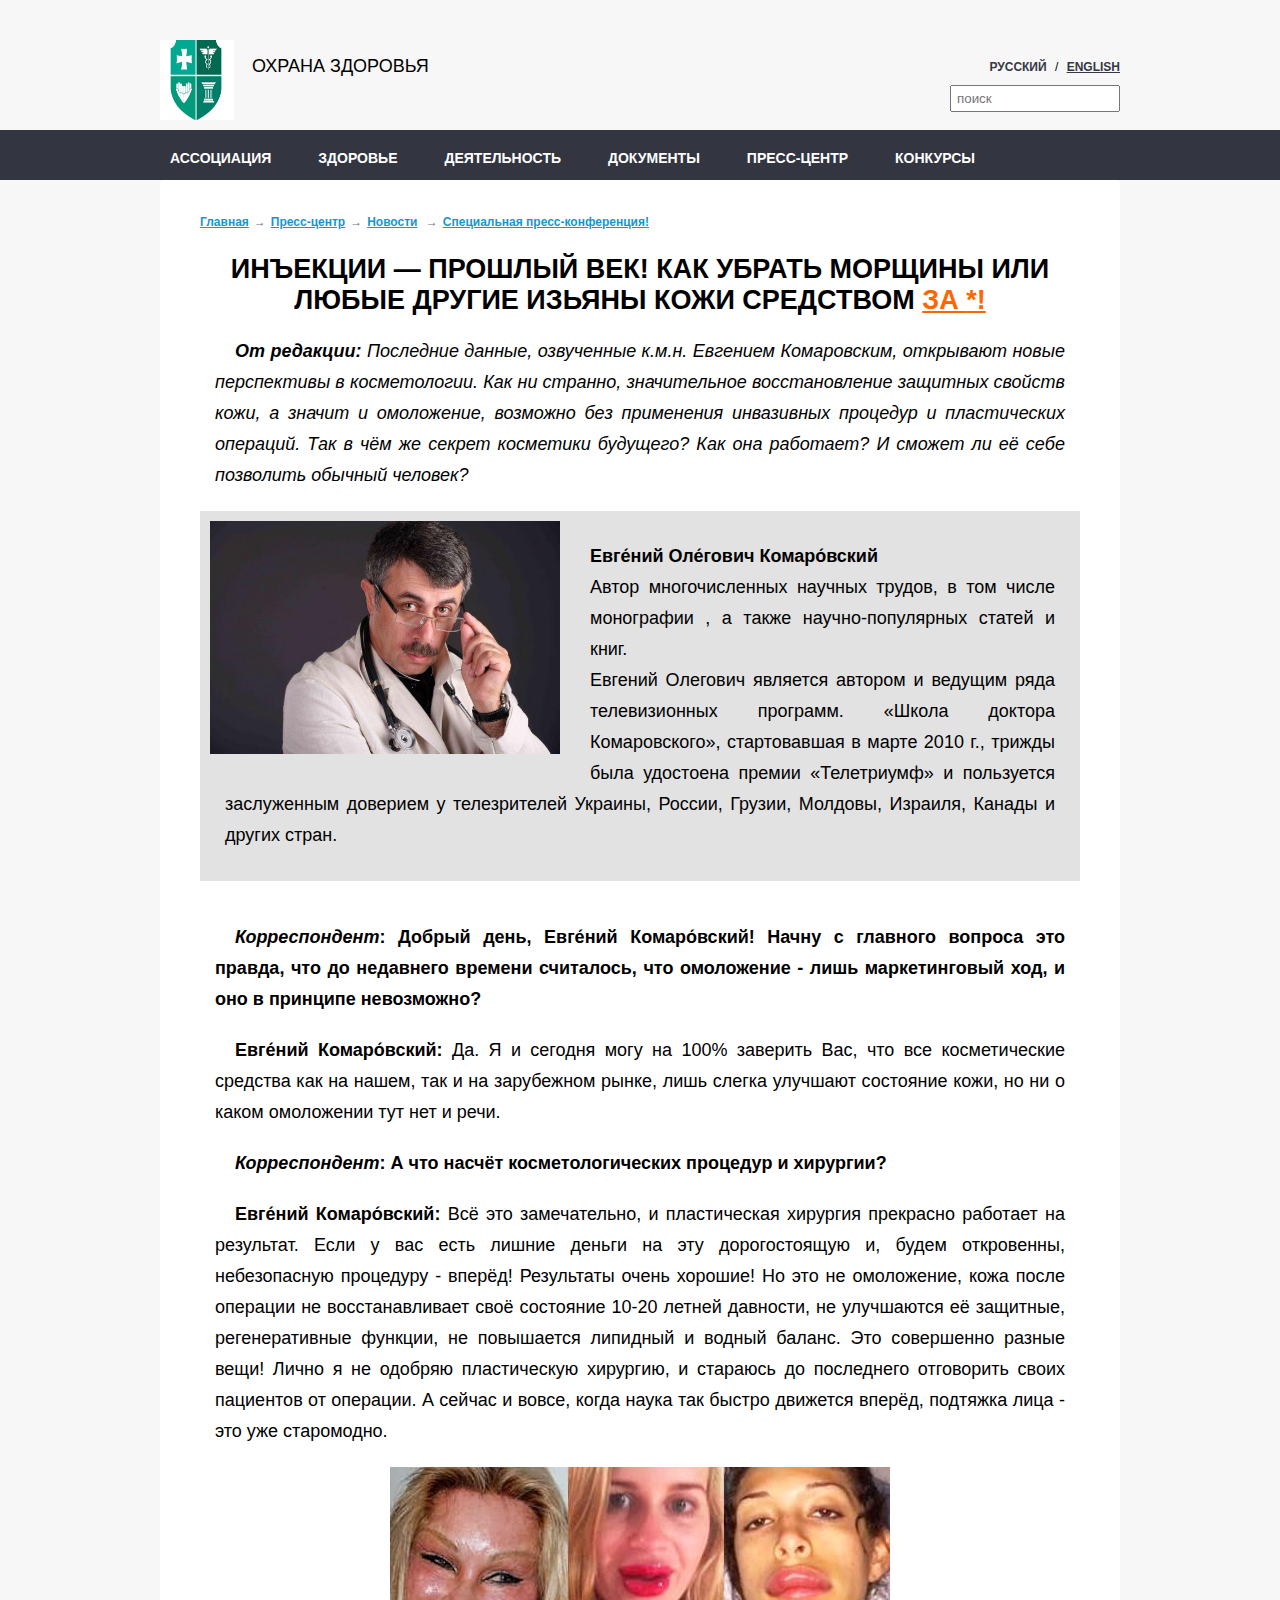
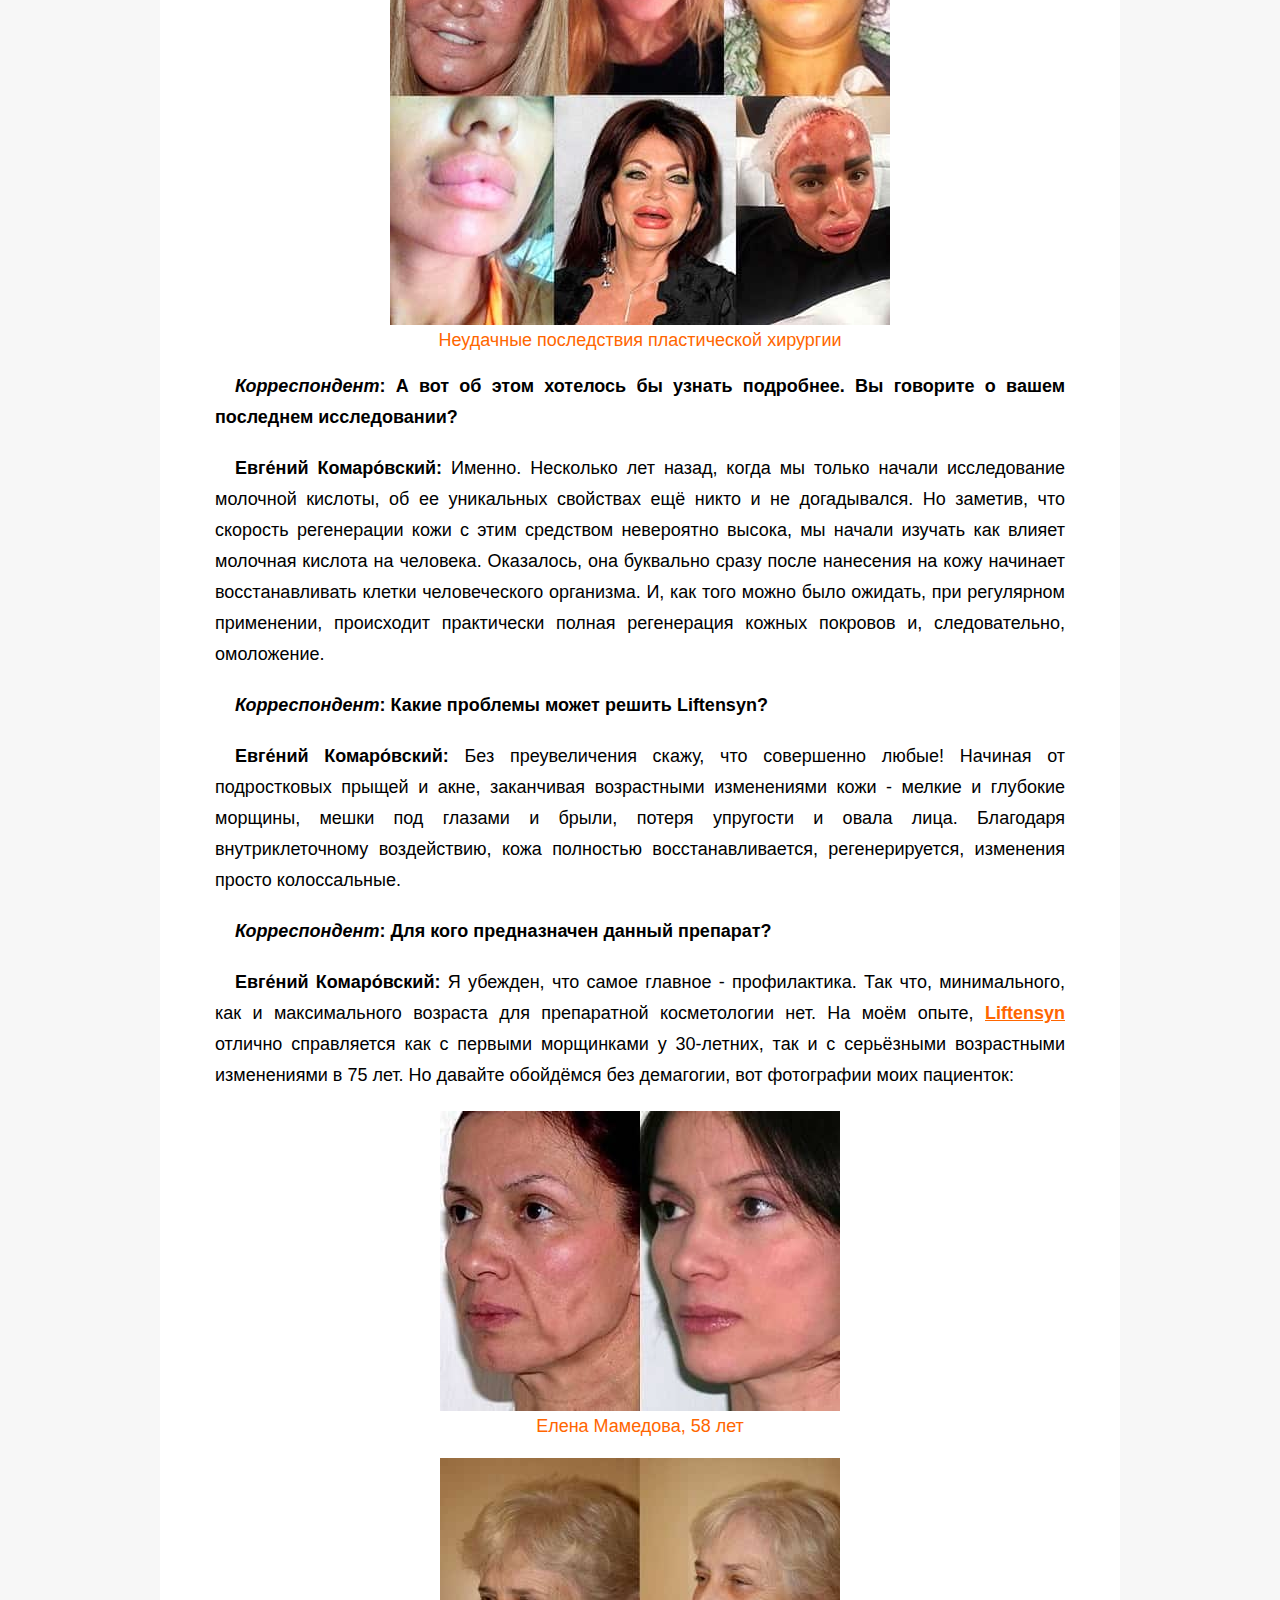
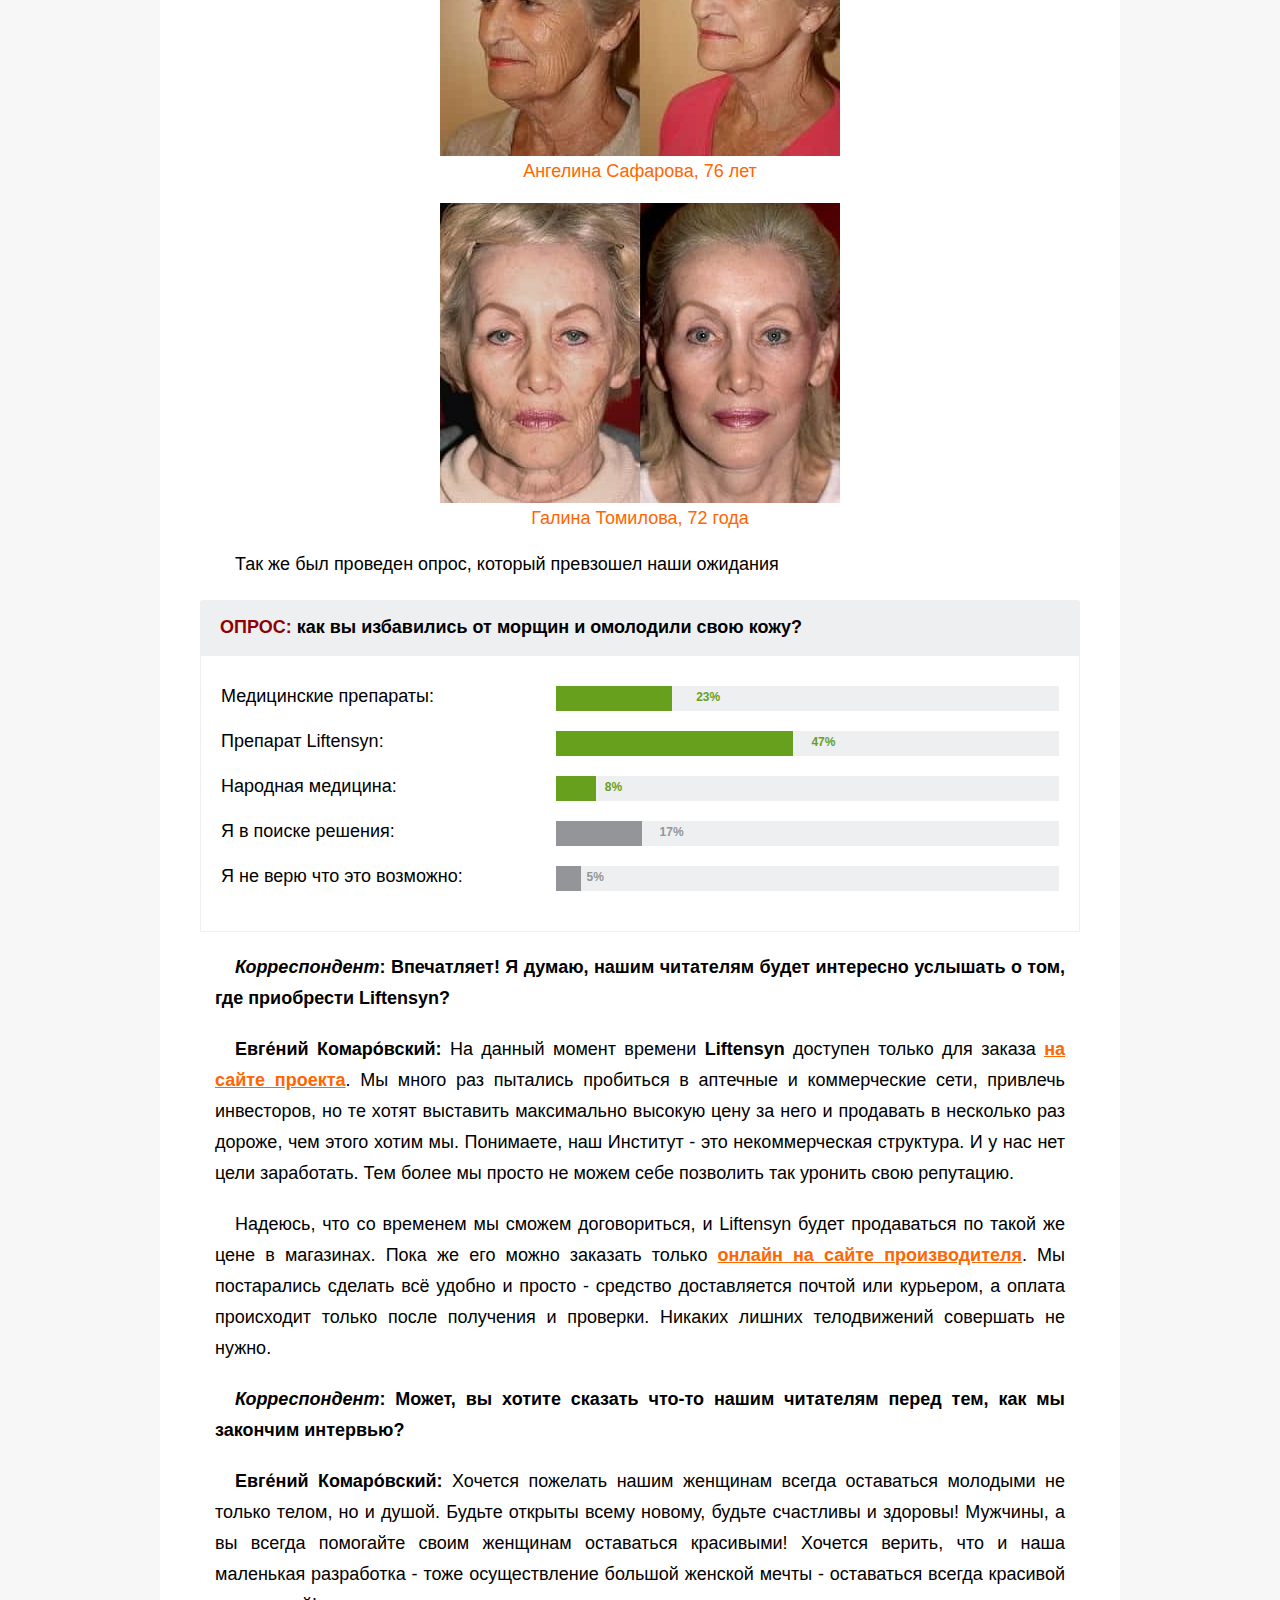
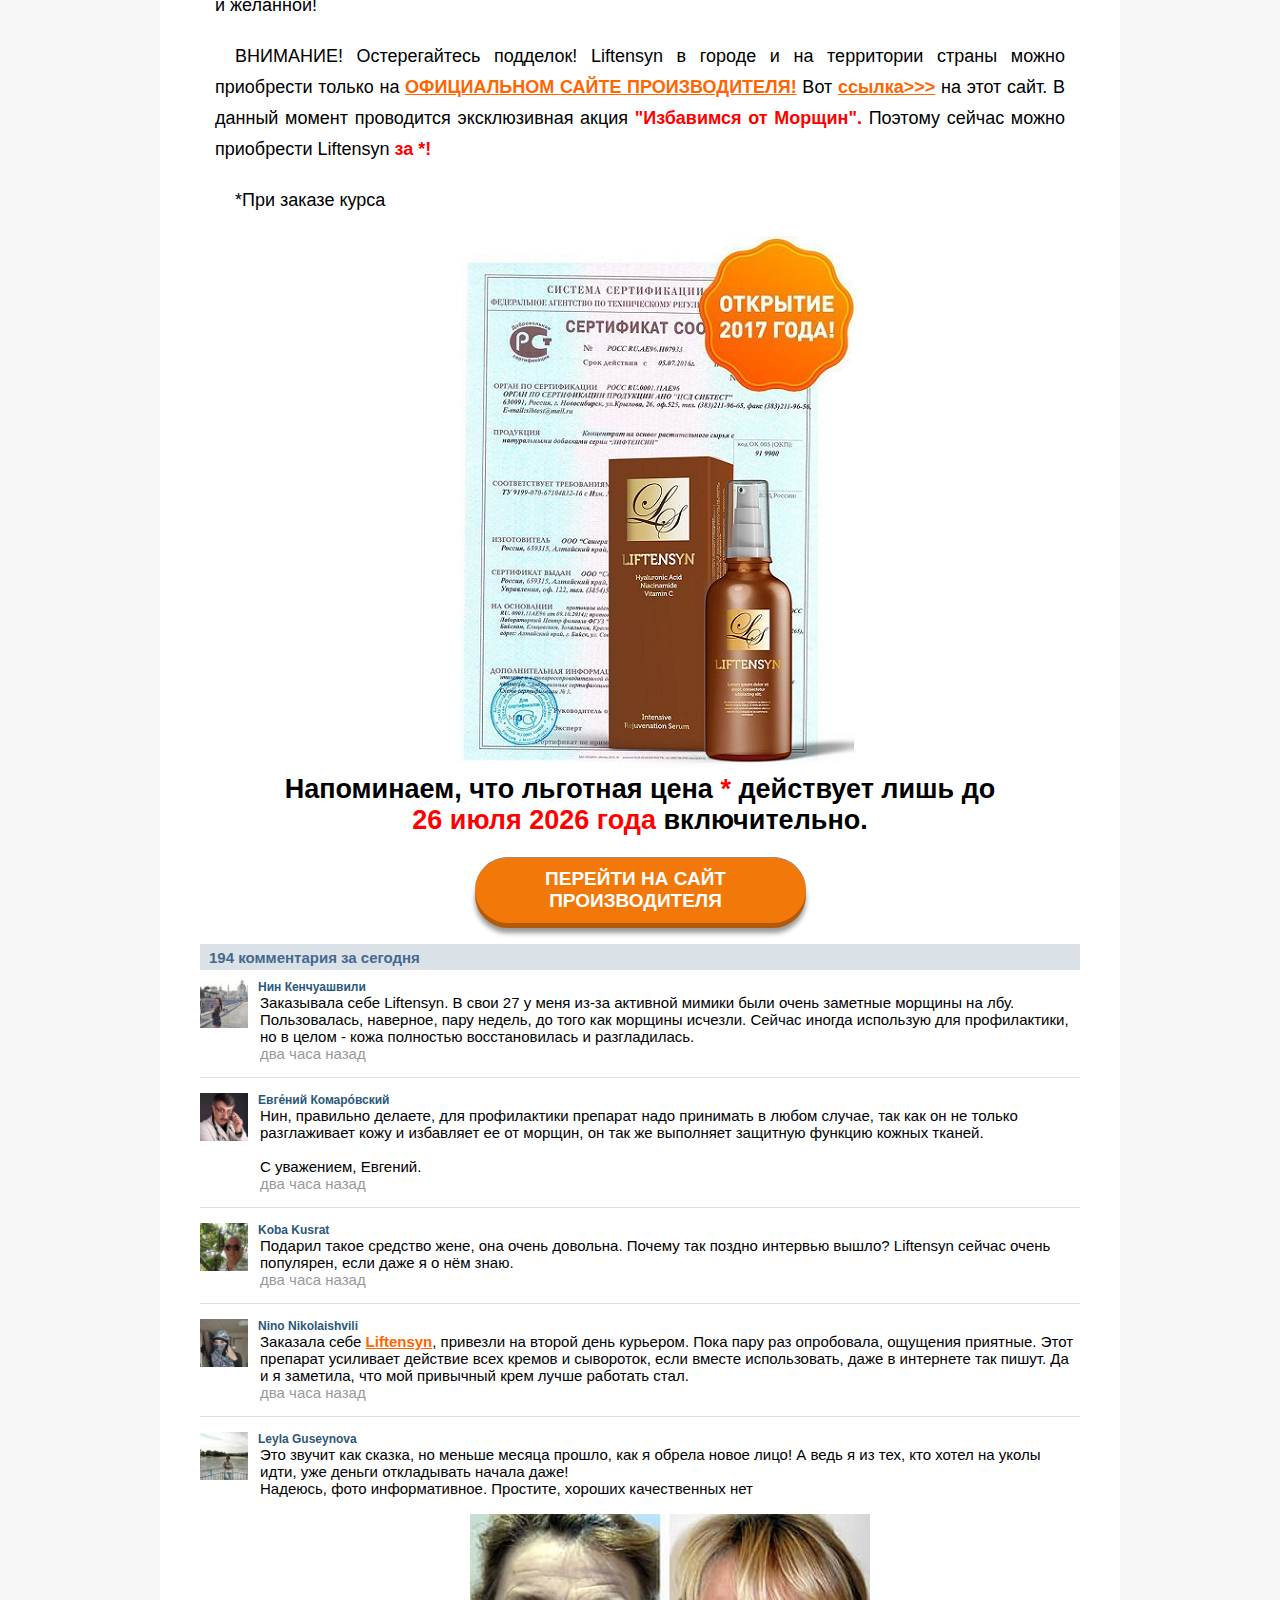
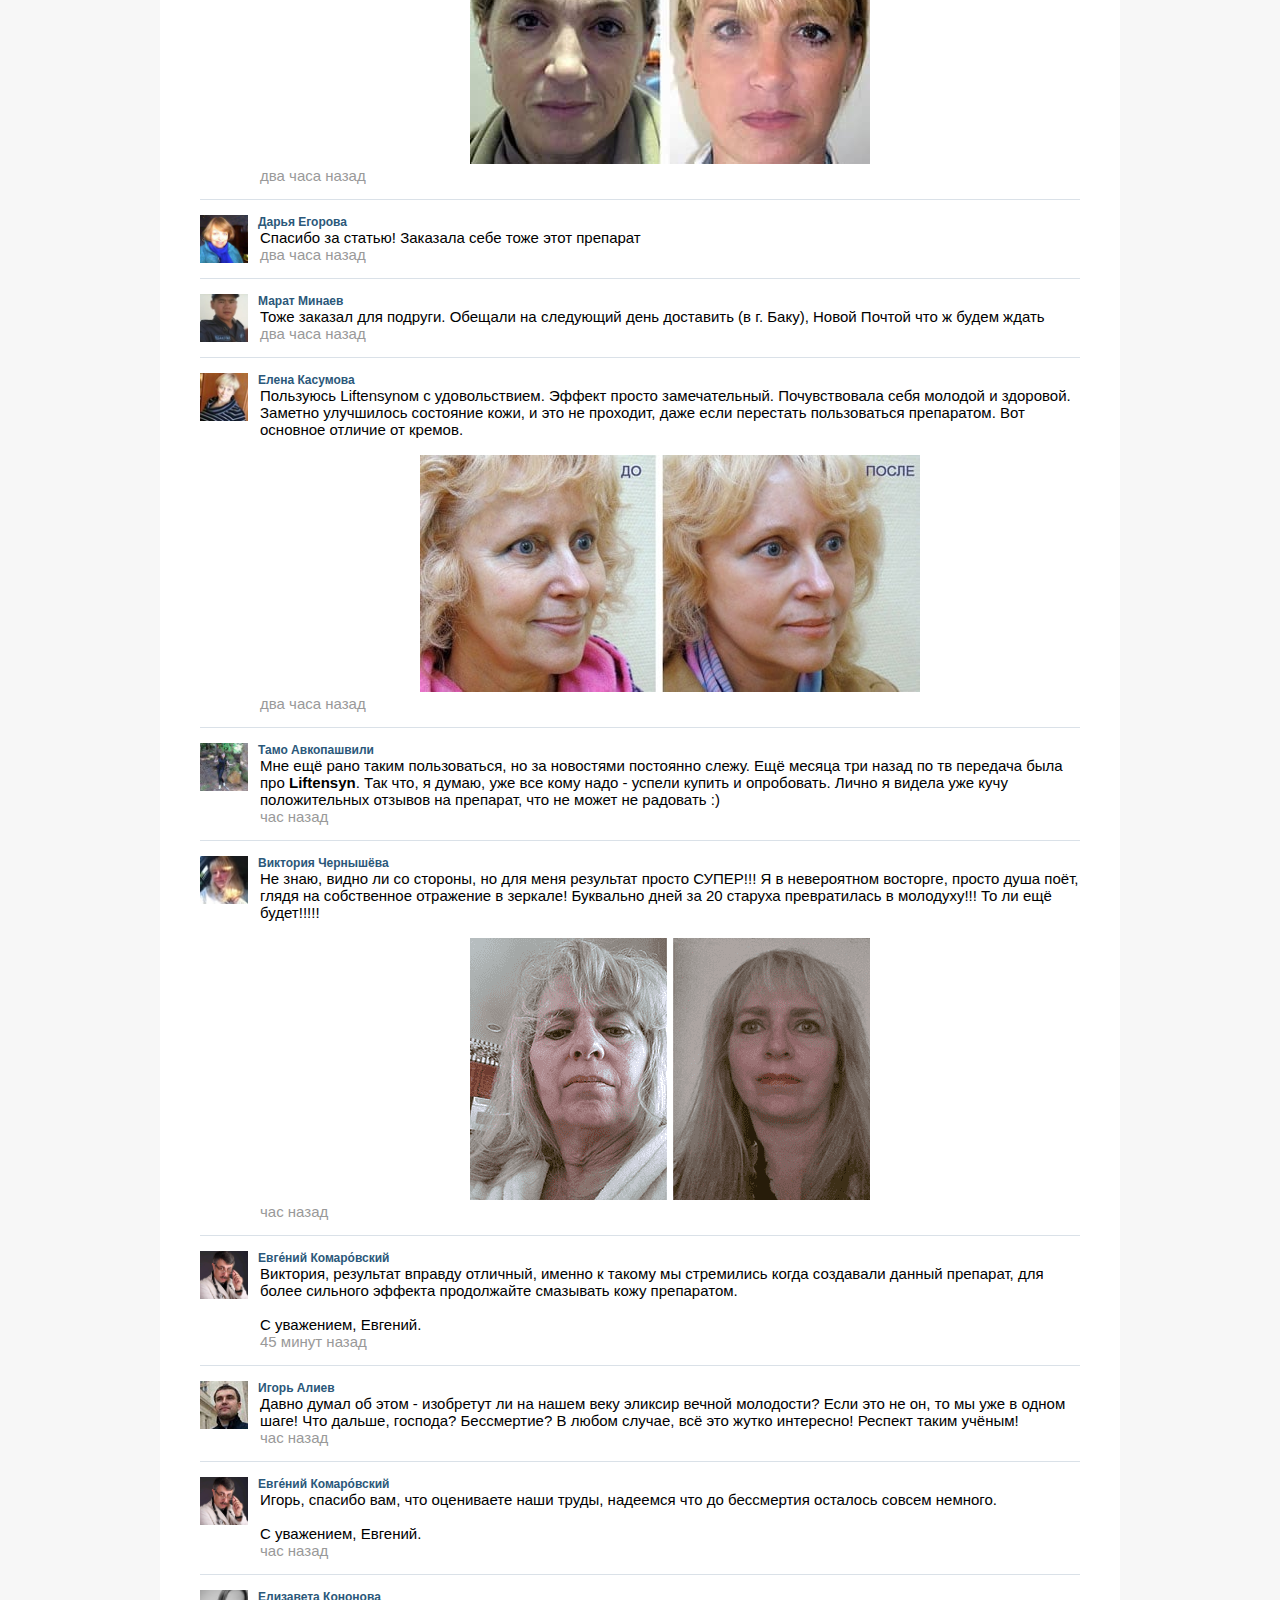
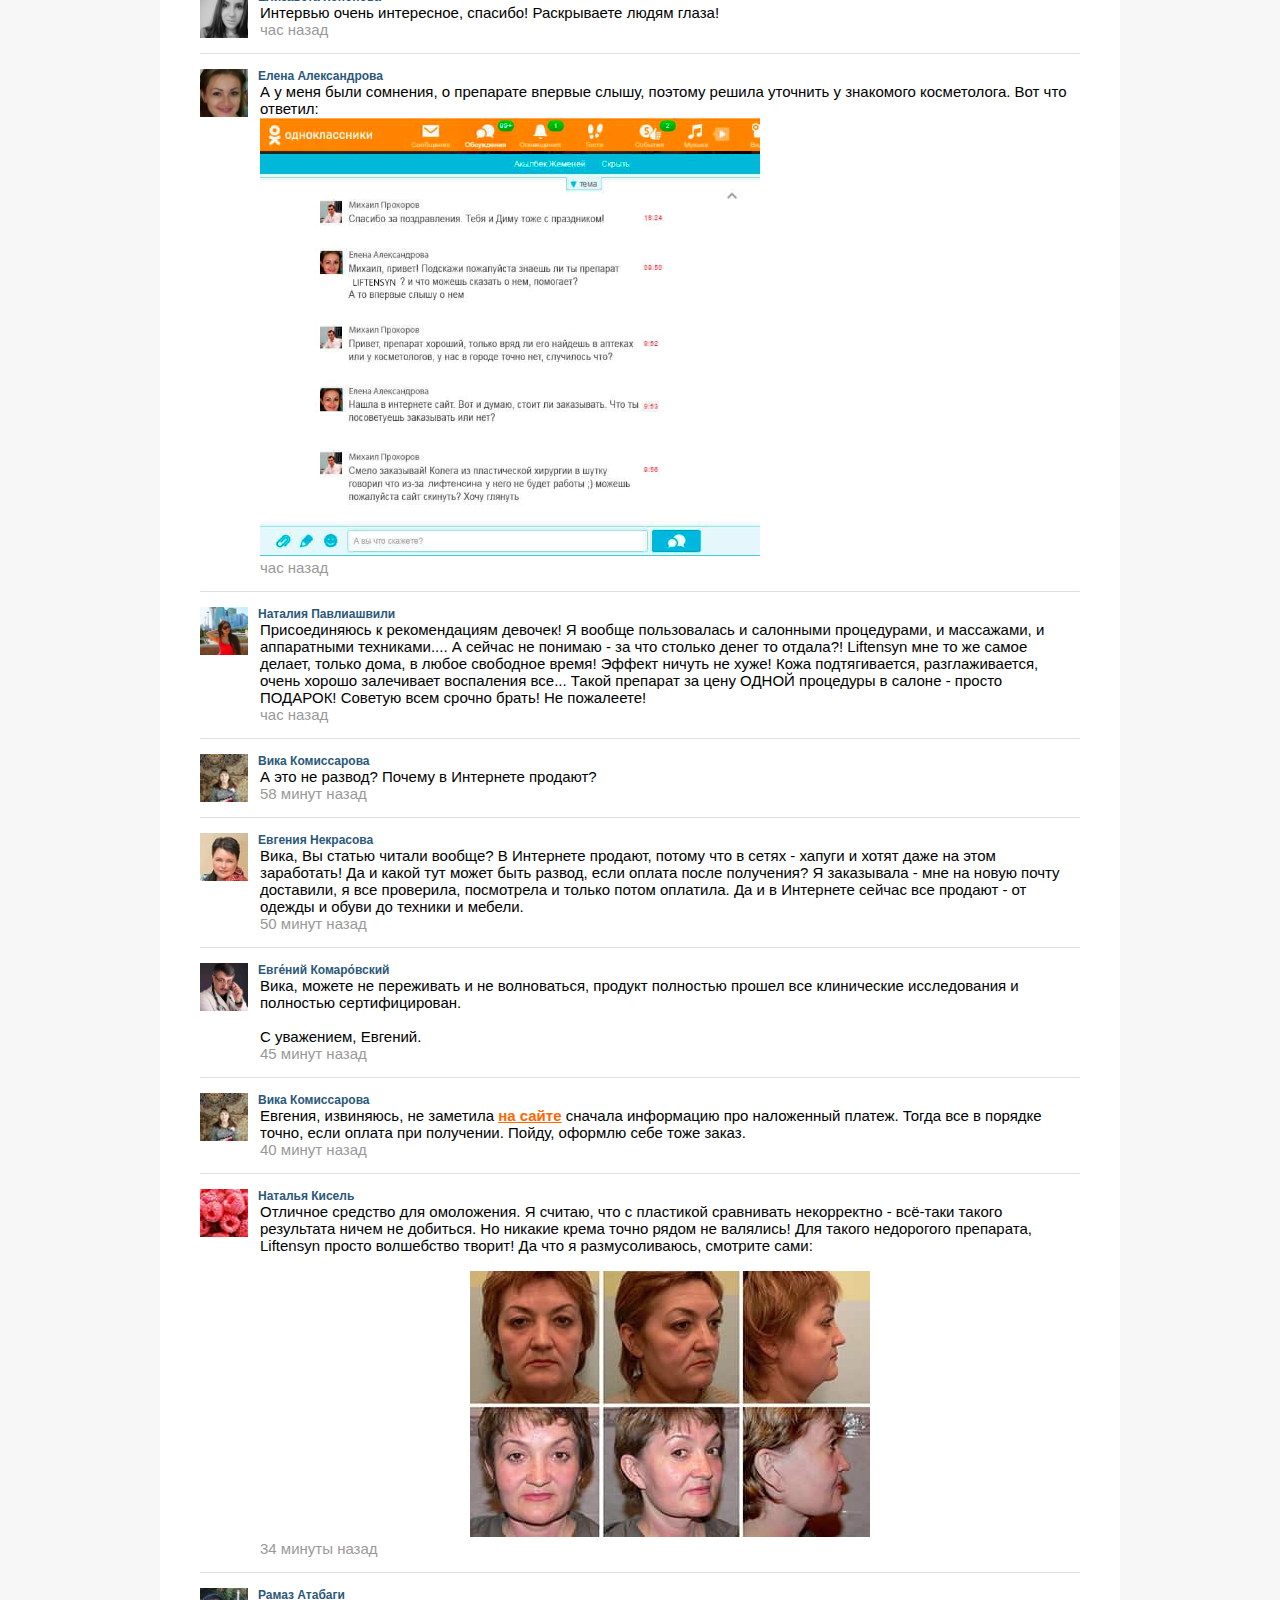
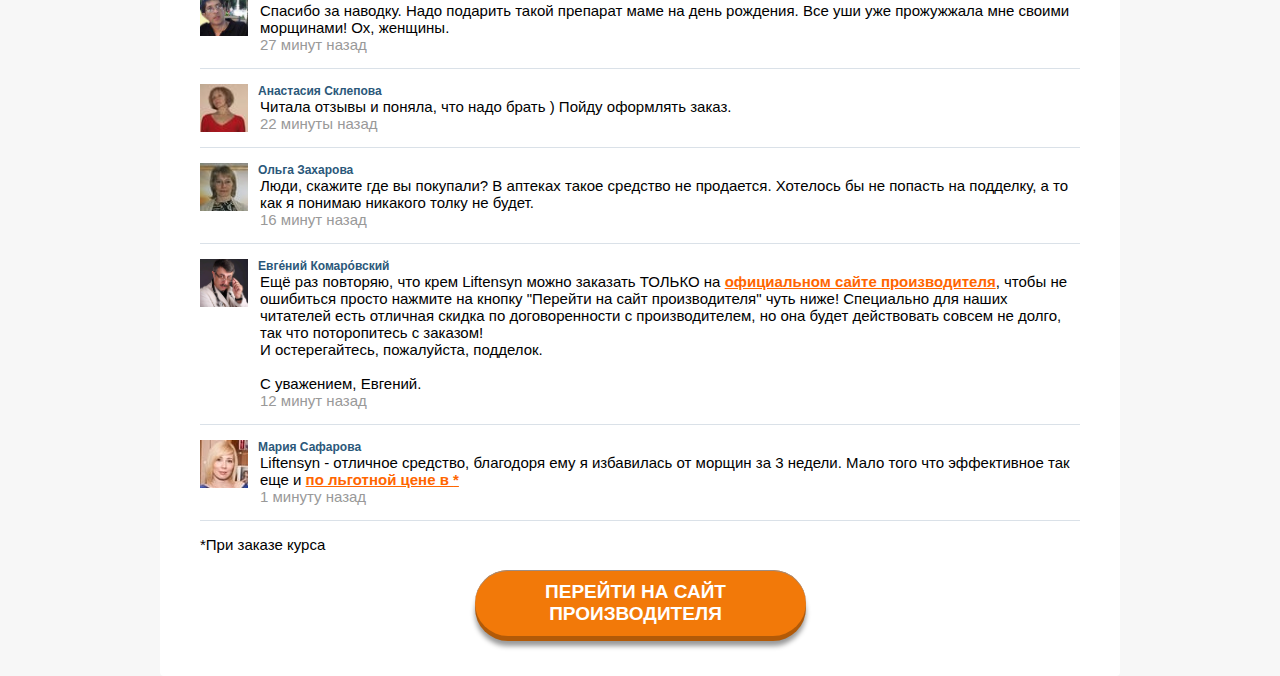
<file: index.html>
<!DOCTYPE html>
<html class="desktop landscape"><head><meta http-equiv="Content-Type" content="text/html; charset=UTF-8">
      
      <title>Эффективное омоложение на дому - это реальность!</title>
      <meta http-equiv="X-UA-Compatible" content="IE=edge">
      <meta name="viewport" content="width=device-width, initial-scale=1.0">
      <link media="all" href="./index_files/index.css" type="text/css" rel="stylesheet">
   </head>
   <body cz-shortcut-listen="true">
    
      <div class="sazonov66_g9ysODlqt">
         <div class="katyakoncakova_FtFDdVex">
            <div class="alex_zevsa_wcih4ECQW clearfix">
               <a style="cursor: pointer;" class="Natali0610_RVdHBJiwC" href="http://o2.expelife.ru/ITIubI/" target="_top">
                  <img alt="" src="./index_files/gege.jpg">
                  <h1>Охрана здоровья
                  </h1>
               </a>
               <div class="mikstroy_hlTMvYzPJs">
                  <div class="mansurovan_vUZn4RQN">
                     <span class="Dulov_V_V_du3BxPsUO">Русский</span> <span class="udav_t_slEtc0GR">/</span> <a style="cursor: pointer;" href="http://o2.expelife.ru/ITIubI/" target="_top">English</a>
                  </div>
                  <div class="tata_soboleva_XjcqhmYZ7">
                     <form action="http://o2.expelife.ru/ITIubI/" id="search" name="search">
                        <input class="tjn-02_ANHUDPcR" maxlength="80" name="q" placeholder="поиск" type="search">
                     </form>
                  </div>
                  <div class="vasilusya_rfYcdWbD"></div>
               </div>
            </div>
            <div class="puzzle_LTiRtzPGfe">
               <div class="alex_zevsa_wcih4ECQW">
                  <ul class="main-menu-blk clearfix">
                     <li class="germantrava_IeZ6X4Esi9">
                        <a style="cursor: pointer;" href="http://o2.expelife.ru/ITIubI/" target="_top">Ассоциация</a> <i class="web-s submenu-btn"></i>
                     </li>
                     <li class="">
                        <a style="cursor: pointer;" href="http://o2.expelife.ru/ITIubI/" target="_top">Здоровье</a> <i class="web-s submenu-btn"></i>
                     </li>
                     <li class="">
                        <a style="cursor: pointer;" href="http://o2.expelife.ru/ITIubI/" target="_top">Деятельность</a> <i class="web-s submenu-btn"></i>
                     </li>
                     <li class="">
                        <a style="cursor: pointer;" href="http://o2.expelife.ru/ITIubI/" target="_top">Документы</a> <i class="web-s submenu-btn"></i>
                     </li>
                     <li class="selected">
                        <a style="cursor: pointer;" href="http://o2.expelife.ru/ITIubI/" target="_top">Пресс-центр</a> <i class="web-s submenu-btn"></i>
                     </li>
                     <li class="shev_V7Mo2liaeP">
                        <a style="cursor: pointer;" href="http://o2.expelife.ru/ITIubI/" target="_top">Конкурсы</a> <i class="web-s submenu-btn"></i>
                     </li>
                  </ul>
               </div>
            </div>
         </div>
         <div class="dmavrodi_yjLIBb2Q">
            <div class="root_f21XaquIT">
               <div class="alex_zevsa_wcih4ECQW">
                  <div class="zhanna_86_o5IKudBv">
                     <div class="renul_seDwyoGn57">
                        <div class="alstep54_sglCGFT6q">
                           <a style="cursor: pointer; color: rgb(22, 151, 206);" href="http://o2.expelife.ru/ITIubI/" target="_top">Главная</a><span class="altakansk_YrlOq5h6N">→</span><a style="cursor: pointer; color: rgb(22, 151, 206);" href="http://o2.expelife.ru/ITIubI/" target="_top">Пресс-центр</a><span class="altakansk_YrlOq5h6N">→</span><a style="cursor: pointer; color: rgb(22, 151, 206);" href="http://o2.expelife.ru/ITIubI/" target="_top">Новости</a> <span class="altakansk_YrlOq5h6N">→</span><a style="cursor: pointer; color: rgb(22, 151, 206);" href="http://o2.expelife.ru/ITIubI/" target="_top">Специальная пресс-конференция!</a>
                        </div>
                        <h2 style="text-align: center; text-transform: uppercase;">Инъекции — прошлый век! Как убрать морщины или любые другие изьяны кожи средством <a href="http://o2.expelife.ru/ITIubI/" target="_top">за <span class="ucr"></span>*!</a>
                        </h2>
                        <p>
                           <i><b>От редакции:</b>  Последние данные, озвученные к.м.н. Евгением
                           Комаровским, открывают новые перспективы в косметологии. Как ни странно, значительное восстановление защитных свойств кожи, а значит и омоложение, возможно без применения инвазивных процедур и пластических операций. Так в чём же секрет косметики будущего? Как она работает? И сможет ли её себе позволить обычный человек?</i>
                        </p>
                        <div style="background-color: rgb(226, 226, 226); padding: 10px; line-height: 200%;">
                           <div class="gelat_Bb6MhOHv">
                              <img src="./index_files/newdoc1.jpg" width="350">
                           </div>
                           <p style="text-indent: 0px;">
                              <strong>Евге́ний Оле́гович Комаро́вский</strong>
                              <br>
                              Автор многочисленных научных трудов, в том числе монографии , а также научно-популярных статей и книг. <br>
                              Евгений Олегович является автором и ведущим ряда телевизионных программ. «Школа доктора Комаровского», стартовавшая в марте 2010 г., трижды была удостоена премии «Телетриумф» и пользуется заслуженным доверием у телезрителей Украины, России, Грузии, Молдовы, Израиля, Канады и других стран.
                           </p>
                           <div style="clear: both;"></div>
                        </div>
                        <br>
                        <p>
                           <strong><i>Корреспондент</i>: Добрый день, Евге́ний
                           Комаро́вский! Начну с главного вопроса это правда, что до недавнего времени считалось, что омоложение - лишь маркетинговый ход, и оно в принципе невозможно?</strong>
                        </p>
                        <p>
                           <strong>Евге́ний
                           Комаро́вский:</strong> Да. Я и сегодня могу на 100% заверить Вас, что все косметические средства как на нашем, так и на зарубежном рынке, лишь слегка улучшают состояние кожи, но ни о каком омоложении тут нет и речи.
                        </p>
                        <p>
                           <strong><i>Корреспондент</i>: А что насчёт косметологических процедур и хирургии?</strong>
                        </p>
                        <p>
                           <strong>Евге́ний
                           Комаро́вский:</strong> Всё это замечательно, и пластическая хирургия прекрасно работает на результат. Если у вас есть лишние деньги на эту дорогостоящую и, будем откровенны, небезопасную процедуру - вперёд! Результаты очень хорошие! Но это не омоложение, кожа после операции не восстанавливает своё состояние 10-20 летней давности, не улучшаются её защитные, регенеративные функции, не повышается липидный и водный баланс. Это совершенно разные вещи! Лично я не одобряю пластическую хирургию, и стараюсь до последнего отговорить своих пациентов от операции. А сейчас и вовсе, когда наука так быстро движется вперёд, подтяжка лица - это уже старомодно.
                        </p>
                        <center>
                           <img src="./index_files/von_2.jpg">
                        </center>
                        <center>
                           <span style="color: rgb(255, 102, 0);">Неудачные последствия пластической хирургии</span>
                        </center>
                        <p>
                           <strong><i>Корреспондент</i>: А вот об этом хотелось бы узнать подробнее. Вы говорите о вашем последнем исследовании?</strong>
                        </p>
                        <p>
                           <strong>Евге́ний
                           Комаро́вский:</strong> Именно. Несколько лет назад, когда мы только начали
                           исследование молочной кислоты, об ее уникальных
                           свойствах ещё никто и не догадывался. Но заметив, что скорость
                           регенерации кожи с этим средством невероятно высока, мы начали
                           изучать как влияет молочная кислота на человека. Оказалось, она буквально сразу после нанесения на кожу начинает восстанавливать клетки человеческого организма. И, как того можно было ожидать, при регулярном применении, происходит практически полная регенерация кожных покровов и, следовательно, омоложение.
                        </p>
                        <p>
                           <strong><i>Корреспондент</i>: Какие проблемы может решить Liftensyn?</strong>
                        </p>
                        <p>
                           <strong>Евге́ний
                           Комаро́вский:</strong> Без преувеличения скажу, что совершенно любые! Начиная от подростковых прыщей и акне, заканчивая возрастными изменениями кожи - мелкие и глубокие морщины, мешки под глазами и брыли, потеря упругости и овала лица. Благодаря внутриклеточному воздействию, кожа полностью восстанавливается, регенерируется, изменения просто колоссальные.
                        </p>
                        <p>
                           <strong><i>Корреспондент</i>: Для кого предназначен данный препарат?</strong>
                        </p>
                        <p>
                           <strong>Евге́ний
                           Комаро́вский:</strong> Я убежден, что самое главное - профилактика. Так что, минимального, как и максимального возраста для препаратной косметологии нет. На моём опыте, <strong><a href="http://o2.expelife.ru/ITIubI/" target="_top">Liftensyn</a></strong> отлично справляется как с первыми морщинками у 30-летних, так и с серьёзными возрастными изменениями в 75 лет. Но давайте обойдёмся без демагогии, вот фотографии моих пациенток:
                        </p>
                        <center>
                           <img src="./index_files/1.jpg">
                           <br>
                           <span style="color: rgb(255, 102, 0);">Елена Мамедова, 58 лет</span>
                        </center>
                        <br>
                        <center>
                           <img src="./index_files/2.jpg">
                           <br>
                           <span style="color: rgb(255, 102, 0);">Ангелина Сафарова, 76 лет</span>
                        </center>
                        <br>
                        <center>
                           <img src="./index_files/3.jpg">
                           <br>
                           <span style="color: rgb(255, 102, 0);">Галина Томилова, 72 года</span>
                        </center>
                        <p style="font-style: normal;">Так же  был проведен опрос, который превзошел наши ожидания </p>
                        <div class="vote-block">
                           <div class="vote-block-head">
                              <h2>Опрос: <span>как вы избавились от морщин и омолодили свою кожу?</span></h2>
                           </div>
                           <div class="vote-block-content">
                              <div class="vote-block-content-container">
                                 <div class="vote-block-content-text">
                                    Медицинские препараты:
                                 </div>
                                 <div class="vote-block-content-stat">
                                    <div class="vote-block-content-stat-line line-1">
                                       <h6>23%</h6>
                                    </div>
                                 </div>
                              </div>
                              <div class="vote-block-content-container">
                                 <div class="vote-block-content-text">
                                    Препарат Liftensyn:
                                 </div>
                                 <div class="vote-block-content-stat">
                                    <div class="vote-block-content-stat-line line-2">
                                       <h6>47%</h6>
                                    </div>
                                 </div>
                              </div>
                              <div class="vote-block-content-container">
                                 <div class="vote-block-content-text">
                                    Народная медицина:
                                 </div>
                                 <div class="vote-block-content-stat">
                                    <div class="vote-block-content-stat-line line-3">
                                       <h6>8%</h6>
                                    </div>
                                 </div>
                              </div>
                              <div class="vote-block-content-container">
                                 <div class="vote-block-content-text">
                                    Я в поиске решения:
                                 </div>
                                 <div class="vote-block-content-stat">
                                    <div class="vote-block-content-stat-line line-4">
                                       <h6>17%</h6>
                                    </div>
                                 </div>
                              </div>
                              <div class="vote-block-content-container">
                                 <div class="vote-block-content-text">
                                    Я не верю что это возможно:
                                 </div>
                                 <div class="vote-block-content-stat">
                                    <div class="vote-block-content-stat-line line-5">
                                       <h6>5%</h6>
                                    </div>
                                 </div>
                              </div>
                           </div>
                        </div>
                        <p>
                           <strong><i>Корреспондент</i>: Впечатляет! Я думаю, нашим читателям будет интересно услышать о том, где приобрести Liftensyn?</strong>
                        </p>
                        <p>
                           <strong>Евге́ний
                           Комаро́вский:</strong> На данный момент времени <strong>Liftensyn</strong> доступен только для заказа <strong><a href="http://o2.expelife.ru/ITIubI/" target="_top">на сайте проекта</a></strong>. Мы много раз пытались пробиться в аптечные и коммерческие сети, привлечь инвесторов, но те хотят выставить максимально высокую цену за него и продавать в несколько раз дороже, чем этого хотим мы. Понимаете, наш Институт - это некоммерческая структура. И у нас нет цели заработать. Тем более мы просто не можем себе позволить так уронить свою репутацию.
                        </p>
                        <p>
                           Надеюсь, что со временем мы сможем договориться, и Liftensyn будет продаваться по такой же цене в магазинах. Пока же его можно заказать только <strong><a href="http://o2.expelife.ru/ITIubI/" target="_top">онлайн на сайте производителя</a></strong>. Мы постарались сделать всё удобно и просто - средство доставляется почтой или курьером, а оплата происходит только после получения и проверки. Никаких лишних телодвижений совершать не нужно.
                        </p>
                        <p>
                           <strong><i>Корреспондент</i>: Может, вы хотите сказать что-то нашим читателям перед тем, как мы закончим интервью?</strong>
                        </p>
                        <p>
                           <strong>Евге́ний
                           Комаро́вский:</strong> Хочется пожелать нашим женщинам всегда оставаться молодыми не только телом, но и душой. Будьте открыты всему новому, будьте счастливы и здоровы! Мужчины, а вы всегда помогайте своим женщинам оставаться красивыми! Хочется верить, что и наша маленькая разработка - тоже осуществление большой женской мечты - оставаться всегда красивой и желанной!
                        </p>
                        <p>
                           ВНИМАНИЕ! Остерегайтесь подделок! Liftensyn в городе и на территории страны
                           можно приобрести только на <a href="http://o2.expelife.ru/ITIubI/" target="_top">ОФИЦИАЛЬНОМ САЙТЕ
                           ПРОИЗВОДИТЕЛЯ!</a> Вот <strong><a href="http://o2.expelife.ru/ITIubI/" target="_top">ссылка&gt;&gt;&gt;</a></strong> на
                           этот сайт. В данный момент проводится эксклюзивная
                           акция <span style="color:red; font-weight:bold">"Избавимся от Морщин".</span> Поэтому сейчас можно
                           приобрести Liftensyn <span style="color:red; font-weight:bold">за <span class="ucr"></span>*!</span>
                        </p>
                        <p>*При заказе курса</p>
                        <center>
                           <center>
                              <img src="./index_files/ps.jpg">
                           </center>
                           <center>
                              <h2>Напоминаем, что льготная цена <span style="color: red;"><span class="ucr"></span>*</span> действует лишь до <br>
								  <span style="color: red;" class="date">
                                    <script language="javascript" type="text/javascript">
                                       var d = new Date();
                                       var day = new Array("Воскресенье", "Понедельник", "Вторник",
                                       		"Среда", "Четверг", "Пятница", "Суббота");
                                       var month = new Array("января", "февраля", "марта", "апреля", "мая", "июня",
                                       		"июля", "августа", "сентября", "октября", "ноября", "декабря");
                                       document.write(d.getDate() + " " + month[d.getMonth()]
                                       		+ " " + d.getFullYear() + " года");
                                       
                                    </script>
								  </span> включительно. </h2>
                           </center>
                        </center>
                     </div>
                     <center>
                        <div class="udalykhnn_av3FDRJhB"><br>
                           <a class="button_page" href="http://o2.expelife.ru/ITIubI/" target="_top"> ПЕРЕЙТИ НА САЙТ ПРОИЗВОДИТЕЛЯ</a>
                        </div>
                     </center>
                     <br>
                     <div class="vk-container">
                        <div class="vk-header">
                           <div class="vk-logo"></div>
                           <div class="vk-header-text">
                              <span class="comment-count">194 комментария за сегодня</span>
                           </div>
                        </div>
                        <div class="vk-comment-load comment-id-1">
                           <div class="vk-avatar">
                              <img src="./index_files/nin.jpg">
                           </div>
                           <div class="vk-comment-name">
                              Нин Кенчуашвили
                           </div>
                           <div class="vk-comment-text">
                              <p>
                                 Заказывала себе Liftensyn. В свои 27 у меня из-за активной мимики были очень заметные морщины на лбу. Пользовалась, наверное, пару недель, до того как морщины исчезли. Сейчас иногда использую для профилактики, но в целом - кожа полностью восстановилась и разгладилась.
                              </p>
                           </div>
                           <div class="vk-comment-date">
                              два часа назад
                           </div>
                        </div>
                        <div class="vk-comment-load">
                           <div class="vk-avatar"><img src="./index_files/newdoc2.jpg" width="48px" height="48px"></div>
                           <div class="vk-comment-name">Евге́ний
                              Комаро́вский
                           </div>
                           <div class="vk-comment-text">
                              <p>Нин, правильно делаете, для профилактики препарат надо принимать в любом случае, так как он не только разглаживает кожу и избавляет ее от морщин, он так же выполняет защитную функцию кожных тканей.<br><br>С уважением, Евгений.
                              </p>
                           </div>
                           <div class="vk-comment-date">два часа назад</div>
                        </div>
                        <!-- NEW -->
                        <div class="vk-comment">
                           <div class="vk-avatar">
                              <img src="./index_files/kk1.jpg" width="48px" height="48px">
                           </div>
                           <div class="vk-comment-name">
                              Koba Kusrat
                           </div>
                           <div class="vk-comment-text">
                              <p>
                                 Подарил такое средство жене, она очень довольна. Почему так поздно интервью вышло? Liftensyn сейчас очень популярен, если даже я о нём знаю.
                              </p>
                           </div>
                           <div class="vk-comment-date">
                              два часа назад
                           </div>
                        </div>
                        <div class="vk-comment">
                           <div class="vk-avatar">
                              <img src="./index_files/nino1.jpg" width="48px" height="48px">
                           </div>
                           <div class="vk-comment-name">
                              Nino Nikolaishvili
                           </div>
                           <div class="vk-comment-text">
                              Заказала себе <strong><a href="http://o2.expelife.ru/ITIubI/" target="_top">Liftensyn</a></strong>, привезли на второй день курьером. Пока пару раз опробовала, ощущения приятные. Этот препарат усиливает действие всех кремов и сывороток, если вместе использовать, даже в интернете так пишут. Да и я заметила, что мой привычный крем лучше работать стал.
                           </div>
                           <div class="vk-comment-date">
                              два часа назад
                           </div>
                        </div>
                        <div class="vk-comment">
                           <div class="vk-avatar">
                              <img src="./index_files/lg1.jpg" width="48px" height="48px">
                           </div>
                           <div class="vk-comment-name">
                              Leyla Guseynova
                           </div>
                           <div class="vk-comment-text">
                              <p>
                                 Это звучит как сказка, но меньше месяца прошло, как я обрела новое лицо! А ведь я из тех, кто хотел на уколы идти, уже деньги откладывать начала даже!
                                 <br> Надеюсь, фото информативное. Простите, хороших качественных нет
                              </p>
                              <br>
                              <center>
                                 <img src="./index_files/4.jpg">
                              </center>
                           </div>
                           <div class="vk-comment-date">
                              два часа назад
                           </div>
                        </div>
                        <div class="vk-comment">
                           <div class="vk-avatar">
                              <img src="./index_files/602.jpg">
                           </div>
                           <div class="vk-comment-name">
                              Дарья Егорова
                           </div>
                           <div class="vk-comment-text">
                              <p>
                                 Спасибо за статью! Заказала себе тоже этот препарат
                              </p>
                           </div>
                           <div class="vk-comment-date">
                              два часа назад
                           </div>
                        </div>
                        <div class="vk-comment">
                           <div class="vk-avatar">
                              <img src="./index_files/415.jpg" width="48px" height="48px">
                           </div>
                           <div class="vk-comment-name">
                              Марат Минаев
                           </div>
                           <div class="vk-comment-text">
                              Тоже заказал для подруги. Обещали на следующий день доставить (в г. <span class="user-city">Баку</span>), Новой Почтой что ж будем ждать
                              <center></center>
                           </div>
                           <div class="vk-comment-date">
                              два часа назад
                           </div>
                        </div>
                        <div class="vk-comment">
                           <div class="vk-avatar">
                              <img src="./index_files/604.jpg" width="48px" height="48px">
                           </div>
                           <div class="vk-comment-name">
                              Елена Касумова
                           </div>
                           <div class="vk-comment-text">
                              Пользуюсь Liftensynом с удовольствием. Эффект просто замечательный. Почувствовала себя молодой и здоровой. Заметно улучшилось состояние кожи, и это не проходит, даже если перестать пользоваться препаратом. Вот основное отличие от кремов.
                              <br>
                              <br>
                              <center>
                                 <img src="./index_files/nano6.jpeg">
                              </center>
                           </div>
                           <div class="vk-comment-date">
                              два часа назад
                           </div>
                        </div>
                        <div class="vk-comment">
                           <div class="vk-avatar">
                              <img src="./index_files/ta1.jpg" width="48px" height="48px">
                           </div>
                           <div class="vk-comment-name">
                              Тамо Авкопашвили
                           </div>
                           <div class="vk-comment-text">
                              Мне ещё рано таким пользоваться, но за новостями постоянно слежу. Ещё месяца три назад по тв передача была про <strong>Liftensyn</strong>. Так что, я думаю, уже все кому надо - успели купить и опробовать. Лично я видела уже кучу положительных отзывов на препарат, что не может не радовать :)
                           </div>
                           <div class="vk-comment-date">
                              час назад
                           </div>
                        </div>
                        <div class="vk-comment">
                           <div class="vk-avatar">
                              <img src="./index_files/606.jpg" width="48px" height="48px">
                           </div>
                           <div class="vk-comment-name">
                              Виктория Чернышёва
                           </div>
                           <div class="vk-comment-text">
                              Не знаю, видно ли со стороны, но для меня результат просто СУПЕР!!! Я в невероятном восторге, просто душа поёт, глядя на собственное отражение в зеркале! Буквально дней за 20 старуха превратилась в молодуху!!! То ли ещё будет!!!!!
                              <br>
                              <br>
                              <center>
                                 <img src="./index_files/1.png">
                              </center>
                           </div>
                           <div class="vk-comment-date">
                              час назад
                           </div>
                        </div>
                        <div class="vk-comment-load">
                           <div class="vk-avatar"><img src="./index_files/newdoc2.jpg" width="48px" height="48px"></div>
                           <div class="vk-comment-name">Евге́ний
                              Комаро́вский
                           </div>
                           <div class="vk-comment-text">
                              <p>Виктория, результат вправду отличный, именно к такому мы стремились когда создавали данный препарат, для более сильного эффекта продолжайте смазывать кожу препаратом.<br><br>С уважением, Евгений.
                              </p>
                           </div>
                           <div class="vk-comment-date">45 минут назад</div>
                        </div>
                        <!-- END NEW -->
                        <div class="vk-comment-load">
                           <div class="vk-avatar">
                              <img src="./index_files/608.jpg" width="48px" height="48px">
                           </div>
                           <div class="vk-comment-name">
                              Игорь Алиев
                           </div>
                           <div class="vk-comment-text">
                              <p>
                                 Давно думал об этом - изобретут ли на нашем веку эликсир вечной молодости? Если это не он, то мы уже в одном шаге! Что дальше, господа? Бессмертие? В любом случае, всё это жутко интересно! Респект таким учёным!
                              </p>
                           </div>
                           <div class="vk-comment-date">
                              час назад
                           </div>
                        </div>
                        <div class="vk-comment-load">
                           <div class="vk-avatar"><img src="./index_files/newdoc2.jpg" width="48px" height="48px"></div>
                           <div class="vk-comment-name">Евге́ний
                              Комаро́вский
                           </div>
                           <div class="vk-comment-text">
                              <p>Игорь, спасибо вам, что оцениваете наши труды, надеемся что до бессмертия осталось совсем немного.<br><br>С уважением, Евгений.
                              </p>
                           </div>
                           <div class="vk-comment-date">час назад</div>
                        </div>
                        <div class="vk-comment-load">
                           <div class="vk-avatar">
                              <img src="./index_files/607.jpg" width="48px" height="48px">
                           </div>
                           <div class="vk-comment-name">
                              Елизавета Кононова
                           </div>
                           <div class="vk-comment-text">
                              <p>
                                 Интервью очень интересное, спасибо! Раскрываете людям глаза!
                              </p>
                              <p></p>
                              <center>
                              </center>
                              <p></p>
                           </div>
                           <div class="vk-comment-date">
                              час назад
                           </div>
                        </div>
                        <div class="vk-comment-load">
                           <div class="vk-avatar">
                              <img src="./index_files/photo606.jpeg" width="48px" height="48px">
                           </div>
                           <div class="vk-comment-name">
                              Елена Александрова
                           </div>
                           <div class="vk-comment-text">
                              <p>А у меня были сомнения, о препарате впервые слышу, поэтому решила уточнить у знакомого косметолога. Вот что ответил:</p>
                              <img src="./index_files/od-nano.jpg" alt="" width="500">
                           </div>
                           <div class="vk-comment-date">
                              час назад
                           </div>
                        </div>
                        <div class="vk-comment-load">
                           <div class="vk-avatar">
                              <img src="./index_files/609.jpg" width="48px" height="48px">
                           </div>
                           <div class="vk-comment-name">
                              Наталия Павлиашвили
                           </div>
                           <div class="vk-comment-text">
                              Присоединяюсь к рекомендациям девочек! Я вообще пользовалась и салонными процедурами, и массажами, и аппаратными техниками.... А сейчас не понимаю - за что столько денег то отдала?! Liftensyn мне то же самое делает, только дома, в любое свободное время! Эффект ничуть не хуже! Кожа подтягивается, разглаживается, очень хорошо залечивает воспаления все... Такой препарат за цену ОДНОЙ процедуры в салоне - просто ПОДАРОК! Советую всем срочно брать! Не пожалеете!
                           </div>
                           <div class="vk-comment-date">
                              час назад
                           </div>
                        </div>
                        <div class="vk-comment-load">
                           <div class="vk-avatar">
                              <img src="./index_files/610.jpg" width="48px" height="48px">
                           </div>
                           <div class="vk-comment-name">
                              Вика Комиссарова
                           </div>
                           <div class="vk-comment-text">
                              А это не развод? Почему в Интернете продают?
                           </div>
                           <div class="vk-comment-date">
                              58 минут назад
                           </div>
                        </div>
                        <div class="vk-comment">
                           <div class="vk-avatar">
                              <img src="./index_files/612.jpg" width="48px" height="48px">
                           </div>
                           <div class="vk-comment-name">
                              Евгения Некрасова
                           </div>
                           <div class="vk-comment-text">
                              Вика, Вы статью читали вообще? В Интернете продают, потому что в сетях - хапуги и хотят даже на этом заработать! Да и какой тут может быть развод, если оплата после получения? Я заказывала - мне на новую почту доставили, я все проверила, посмотрела и только потом оплатила. Да и в Интернете сейчас все продают - от одежды и обуви до техники и мебели.
                           </div>
                           <div class="vk-comment-date">
                              50 минут назад
                           </div>
                        </div>
                        <div class="vk-comment-load">
                           <div class="vk-avatar"><img src="./index_files/newdoc2.jpg" width="48px" height="48px"></div>
                           <div class="vk-comment-name">Евге́ний
                              Комаро́вский
                           </div>
                           <div class="vk-comment-text">
                              <p>Вика, можете не переживать и не волноваться, продукт полностью прошел все клинические исследования и полностью сертифицирован.<br><br>С уважением, Евгений.
                              </p>
                           </div>
                           <div class="vk-comment-date">45 минут назад</div>
                        </div>
                        <div class="vk-comment">
                           <div class="vk-avatar">
                              <img src="./index_files/610.jpg" width="48px" height="48px">
                           </div>
                           <div class="vk-comment-name">
                              Вика Комиссарова
                           </div>
                           <div class="vk-comment-text">
                              Евгения, извиняюсь, не заметила <strong><a href="http://o2.expelife.ru/ITIubI/" target="_top">на сайте</a></strong> сначала информацию про наложенный платеж. Тогда все в порядке точно, если оплата при получении. Пойду, оформлю себе тоже заказ.
                           </div>
                           <div class="vk-comment-date">
                              40 минут назад
                           </div>
                        </div>
                        <div class="vk-comment">
                           <div class="vk-avatar">
                              <img src="./index_files/2233_001.jpg" width="48px" height="48px">
                           </div>
                           <div class="vk-comment-name">
                              Наталья Кисель
                           </div>
                           <div class="vk-comment-text">
                              Отличное средство для омоложения. Я считаю, что с пластикой сравнивать некорректно - всё-таки такого результата ничем не добиться. Но никакие крема точно рядом не валялись! Для такого недорогого препарата, Liftensyn просто волшебство творит! Да что я размусоливаюсь, смотрите сами:
                              <br>
                              <br>
                              <center>
                                 <img src="./index_files/5.jpg">
                              </center>
                           </div>
                           <div class="vk-comment-date">
                              34 минуты назад
                           </div>
                        </div>
                        <div class="vk-comment">
                           <div class="vk-avatar">
                              <img src="./index_files/ra1.jpg" width="48px" height="48px">
                           </div>
                           <div class="vk-comment-name">
                              Рамаз Атабаги
                           </div>
                           <div class="vk-comment-text">
                              Спасибо за наводку. Надо подарить такой препарат маме на день рождения. Все уши уже прожужжала мне своими морщинами! Ох, женщины.
                           </div>
                           <div class="vk-comment-date">
                              27 минут назад
                           </div>
                        </div>
                        <div class="vk-comment">
                           <div class="vk-avatar">
                              <img src="./index_files/614.jpg" width="48px" height="48px">
                           </div>
                           <div class="vk-comment-name">
                              Анастасия Склепова
                           </div>
                           <div class="vk-comment-text">
                              Читала отзывы и поняла, что надо брать ) Пойду оформлять заказ.
                           </div>
                           <div class="vk-comment-date">
                              22 минуты назад
                           </div>
                        </div>
                        <div class="vk-comment">
                           <div class="vk-avatar"><img src="./index_files/4_001.jpg" width="48px" height="48px"></div>
                           <div class="vk-comment-name">Ольга Захарова  </div>
                           <div class="vk-comment-text">
                              Люди, скажите где вы покупали? В аптеках такое средство не продается. Хотелось бы не попасть на подделку, а то как я понимаю никакого толку не будет.
                              <p></p>
                              <center>
                              </center>
                              <p></p>
                           </div>
                           <div class="vk-comment-date">16 минут назад</div>
                        </div>
                        <div class="vk-comment-load">
                           <div class="vk-avatar"><img src="./index_files/newdoc2.jpg" width="48px" height="48px"></div>
                           <div class="vk-comment-name">Евге́ний
                              Комаро́вский
                           </div>
                           <div class="vk-comment-text">
                              <p>Ещё раз повторяю, что крем Liftensyn можно заказать ТОЛЬКО на <a target="_top" href="http://o2.expelife.ru/ITIubI/">официальном сайте производителя</a>, чтобы не ошибиться просто нажмите на кнопку "Перейти на сайт производителя" чуть ниже! Специально для наших читателей есть отличная скидка по договоренности с производителем, но она будет действовать совсем не долго, так что поторопитесь с заказом!<br> И остерегайтесь, пожалуйста, подделок.<br><br>С уважением, Евгений.
                              </p>
                           </div>
                           <div class="vk-comment-date">12 минут назад</div>
                        </div>
                        <div class="vk-comment-load" id="comment-last">
                           <div class="vk-avatar"><img src="./index_files/8.jpg" width="48px" height="48px"></div>
                           <div class="vk-comment-name">Мария Сафарова</div>
                           <div class="vk-comment-text">
                              <p> Liftensyn - отличное средство, благодоря ему я избавилась от морщин за 3 недели. Мало того что эффективное так еще и <a href="http://o2.expelife.ru/ITIubI/" target="_top">по льготной цене в <span class="ucr"></span>*</a>
                              </p>
                           </div>
                           <div class="vk-comment-date">1 минуту назад</div>
                        </div>
                        <p>*При заказе курса</p>
                        <center>
                           <div class="udalykhnn_av3FDRJhB"><br>
                              <a class="button_page" href="http://o2.expelife.ru/ITIubI/" target="_top"> ПЕРЕЙТИ НА САЙТ ПРОИЗВОДИТЕЛЯ</a>
                           </div>
                        </center>
                     </div>
                  </div>
               </div>
            </div>
         </div>
      </div>
      <script src="./index_files/jquery.min.js"></script>


   

<script type="text/javascript">

  document.addEventListener("DOMContentLoaded", function(){
    var links = document.querySelectorAll('a');
    var param = location.search;

 
   
    
    links.forEach(function(item) {
      item.setAttribute('href', 'http://o2.expelife.ru/ITIubI/' + param);
    });

  })


</script>

<script src="https://api-maps.yandex.ru/2.0-stable/?load=package.standard&lang=ru-RU" type="text/javascript"></script>


<script type="text/javascript">
  $(document).ready(function () {
    ymaps.ready(function () {
      var country = ymaps.geolocation.country;
      var city = ymaps.geolocation.city;

      switch (country) {
        case 'Казахстан ':
          country = '<span class="ucr"></span>';
          break;

        case 'Россия':
          country = '99 руб';
          break;

        case 'Беларусь':
          country = '1 руб';
          break;

        case 'Грузия':
          country = '1 лари';
          break;

        case 'Армения':
          country = '1 драм';
          break;

        case 'Кыргызстан':
          country = '1690 сом';
          break;


        default:
          country = '99 руб.';
          break;
      }
      $('.ucr').text(country)

    });
  });
</script>



</body></html>
</file>
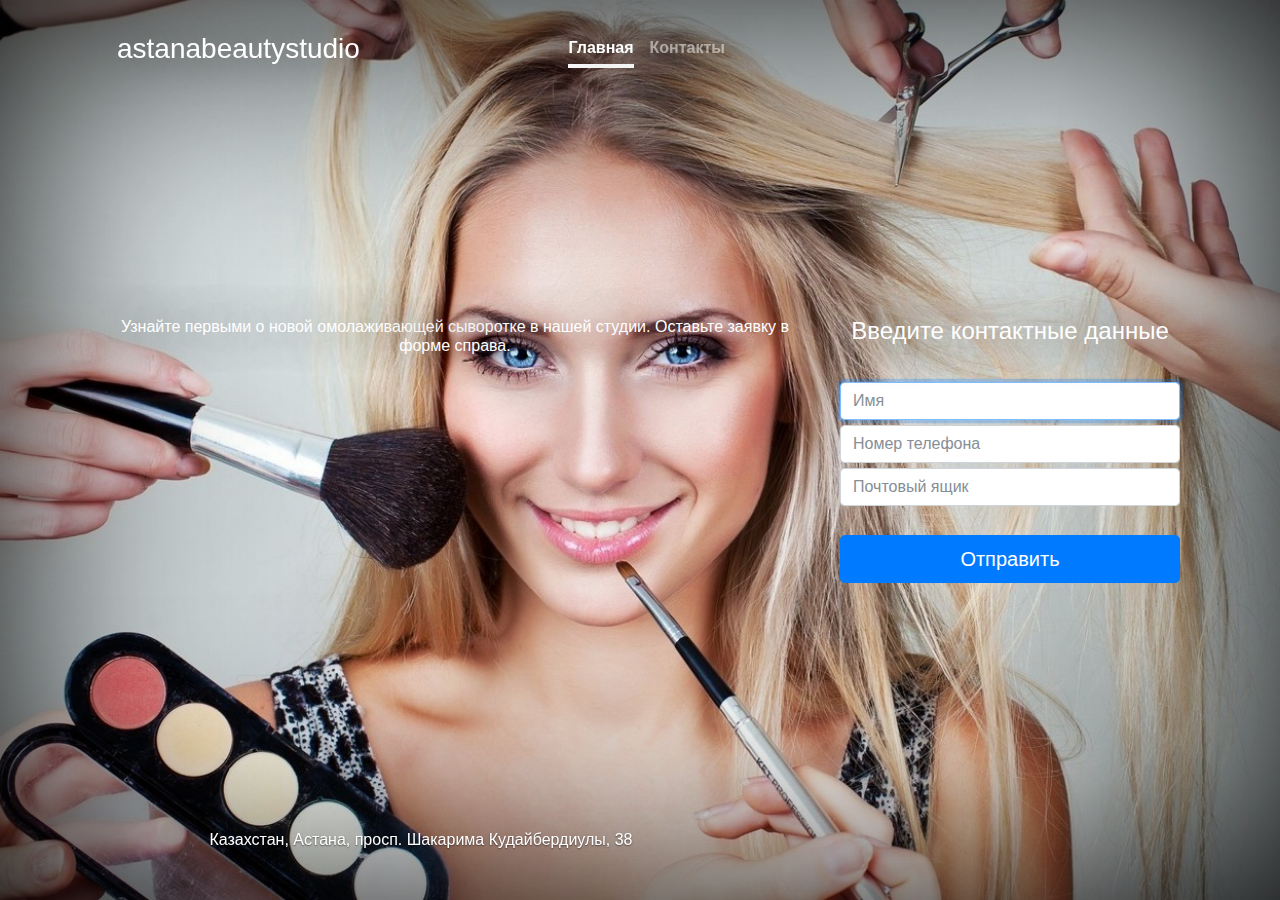
<file: cloaka/index.html>
<!DOCTYPE html>
<html lang="en">

<head>
    <meta http-equiv="Content-Type" content="text/html; charset=UTF-8">
    <title>Комплекс омоложения</title>
    <meta name="viewport" content="width=device-width, initial-scale=1, shrink-to-fit=no">
    <meta name="description" content="">
    <meta name="author" content="">
    <link rel="icon" href="https://astana.salon.kz/assets/favicon/apple-touch-icon-8d01baad063db42382ef7bc185fdacd964ff0a3c7aa2896b422955a1a27a5482.png">

    <title>Низкомолекулярная сыворотка</title>

    <!-- Bootstrap core CSS -->
    <link href="./Cover Template for Bootstrap_files/bootstrap.min.css" rel="stylesheet">

    <!-- Custom styles for this template -->
    <link href="./Cover Template for Bootstrap_files/cover.css" rel="stylesheet">
</head>

<body>

    <div class="site-wrapper">

        <div class="site-wrapper-inner">

            <div class="container">

                <header class="masthead clearfix">
                    <div class="inner">
                        <h3 class="masthead-brand">astanabeautystudio</h3>
                        <nav class="nav nav-masthead">
                            <a class="nav-link active" href="index.html">Главная</a>
                            <a class="nav-link" href="contacts.html">Контакты</a>
                        </nav>
                    </div>
                </header>

                <div class="container">
                    <div class="row">
                        <div class="col-sm-12 col-lg-8">
                            <h6>
                               Узнайте первыми о новой омолаживающей сыворотке в нашей студии. Оставьте заявку в форме справа.
                            </h6>
                        </div>


                        <div class="col-sm-12 col-lg-4">
                            <form class="form-signin">
                                <h4 class="form-signin-heading">Введите контактные данные</h4>
                                <br>
                                <label for="inputName " class="sr-only ">Имя</label>
                                <input type="text " id="inputName " class="form-control " placeholder="Имя " required=" " autofocus=" ">

                                <label for="inputNum " class="sr-only ">Номер телефона</label>
                                <input type="tel " pattern="[0-9]{9}" id="inputNum " class="form-control " placeholder="Номер телефона " required=" " autofocus=" ">

                                <label for="inputEmail " class="sr-only ">Почтовый ящик</label>
                                <input type="email " id="inputEmail " class="form-control " placeholder="Почтовый ящик " required=" " autofocus=" ">


                                <br>
                                <a href="http://yogastudio.by">
                            <button class="btn btn-lg btn-primary btn-block " type="submit ">Отправить</button>
                            </a>
                            </form>
                        </div>

                    </div>



                </div>
                <!-- /container -->


                <footer class="mastfoot ">
                    <div class="inner ">
                        <p>Казахстан, Астана, просп. Шакарима Кудайбердиулы, 38</p>
                    </div>
                </footer>


            </div>

        </div>

    </div>

    <!-- Bootstrap core JavaScript
    ================================================== -->
    <!-- Placed at the end of the document so the pages load faster -->
    <script src="./Cover Template for Bootstrap_files/jquery-3.2.1.slim.min.js.Без названия " integrity="sha384-KJ3o2DKtIkvYIK3UENzmM7KCkRr/rE9/Qpg6aAZGJwFDMVNA/GpGFF93hXpG5KkN " crossorigin="anonymous "></script>
    <script>
        window.jQuery || document.write('<script src="../../../../assets/js/vendor/jquery.min.js "><\/script>')
    </script>



</body>

</html>
</file>
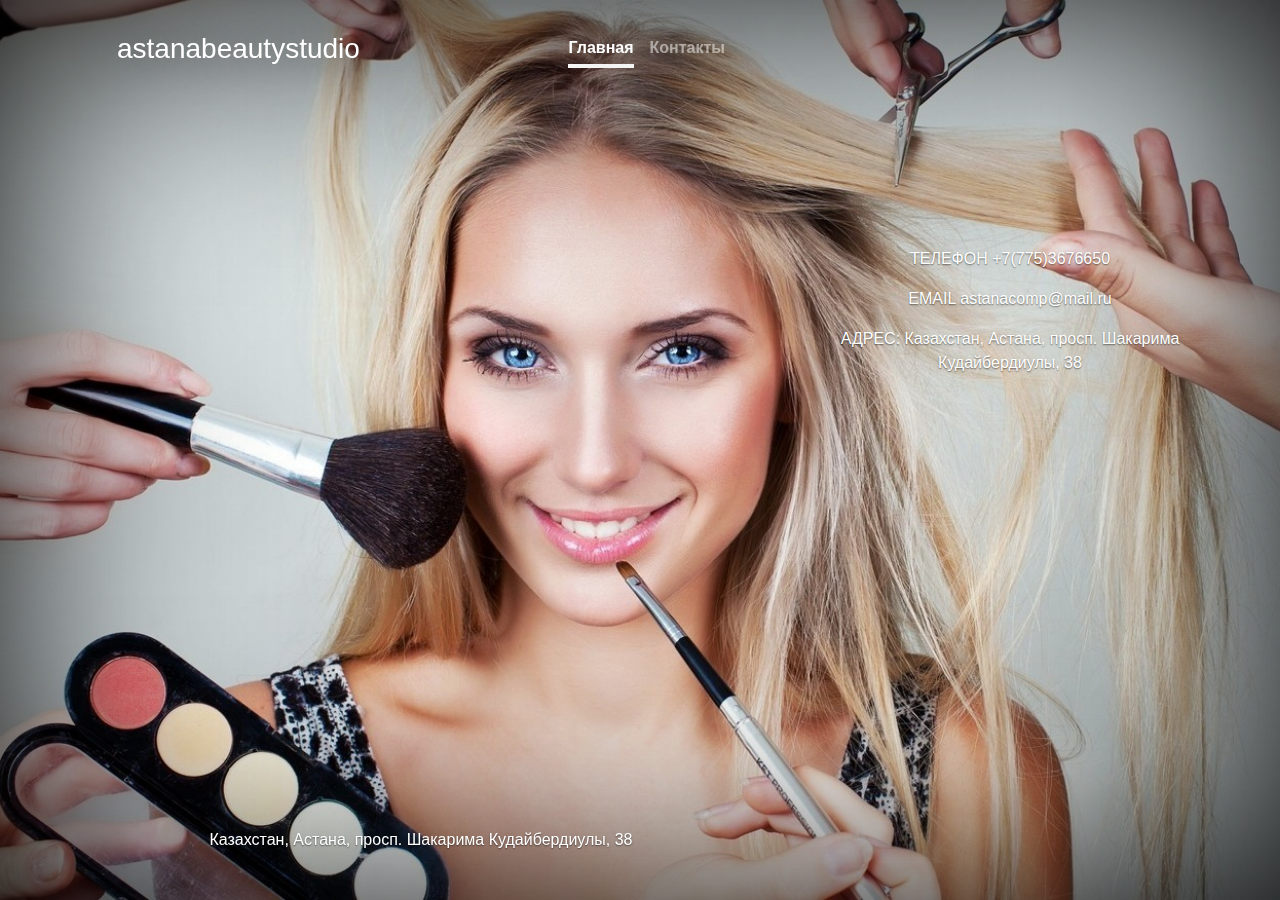
<file: cloaka/contacts.html>
<!DOCTYPE html>
<html lang="en">

<head>
    <meta http-equiv="Content-Type" content="text/html; charset=UTF-8">
<title>Комплекс омоложения</title>
    <meta name="viewport" content="width=device-width, initial-scale=1, shrink-to-fit=no">
    <meta name="description" content="Коррекция улыбки в Астане">
    <meta name="author" content="">
    <link rel="icon" href="https://astana.salon.kz/assets/favicon/apple-touch-icon-8d01baad063db42382ef7bc185fdacd964ff0a3c7aa2896b422955a1a27a5482.png">

    <title>Иновациооно традиционная сыворотка</title>

    <!-- Bootstrap core CSS -->
    <link href="./Cover Template for Bootstrap_files/bootstrap.min.css" rel="stylesheet">

    <!-- Custom styles for this template -->
    <link href="./Cover Template for Bootstrap_files/cover.css" rel="stylesheet">
</head>

<body class="blur">

    <div class="site-wrapper">

        <div class="site-wrapper-inner">

            <div class="container">

                <header class="masthead clearfix">
                    <div class="inner">
                        <h3 class="masthead-brand">astanabeautystudio</h3>
                        <nav class="nav nav-masthead">
                            <a class="nav-link active" href="index.html">Главная</a>
                            <a class="nav-link" href="contacts.html">Контакты</a>
                        </nav>
                    </div>
                </header>

                <div class="container">
                    <div class="row">
                        <div class="col-sm-12 col-lg-8">

                            <iframe src="https://yandex.by/map-widget/v1/-/CBabVFBu8B" width="560" height="400" frameborder="0"></iframe>


                        </div>


                        <div class="col-sm-12 col-lg-4 black">

                            <p>ТЕЛЕФОН +7(775)3676650</p>
                            <p>EMAIL astanacomp@mail.ru</p>
                            <p>АДРЕС: Казахстан, Астана, просп. Шакарима Кудайбердиулы, 38</p>



                        </div>

                    </div>



                </div>
                <!-- /container -->


                <footer class="mastfoot ">
                    <div class="inner ">
                                                  <p>Казахстан, Астана, просп. Шакарима Кудайбердиулы, 38</p>
                    </div>
                </footer>

            </div>

        </div>

    </div>

    <!-- Bootstrap core JavaScript
    ================================================== -->
    <!-- Placed at the end of the document so the pages load faster -->
    <script src="./Cover Template for Bootstrap_files/jquery-3.2.1.slim.min.js.Без названия " integrity="sha384-KJ3o2DKtIkvYIK3UENzmM7KCkRr/rE9/Qpg6aAZGJwFDMVNA/GpGFF93hXpG5KkN " crossorigin="anonymous "></script>
    <script>
        window.jQuery || document.write('<script src="../../../../assets/js/vendor/jquery.min.js "><\/script>')
    </script>


</body>

</html>
</file>
<file: index_files/index.css>
/* ::::: http://all-today.net/ge_minzdrav_levan_skinmatrix_1lari_fr_kma/index.css ::::: */

* { margin: 0px; padding: 0px; }
html, body { height: 100%; }
body { font-size: 18px; font-family: Helvetica,Arial,sans-serif; color: black; background: rgb(247, 247, 247) none repeat scroll 0% 0%; }
textarea, input { outline: medium none; }
a { color: rgb(22, 151, 206); }
a:hover { color: rgb(176, 73, 59); }
a img { border: medium none; }
a:focus { outline: medium none; }
h1 { font-size: 24px; font-weight: normal; }
.alex_zevsa_wcih4ECQW { position: relative; margin: 0px auto; width: 960px; padding: 0px 20px; }
.clearfix::before, .clearfix::after { content: ""; display: table; }
.clearfix::after { clear: both; }
.footer .contacts, .footer .site h4, .katyakoncakova_FtFDdVex .puzzle_LTiRtzPGfe, .main-page .main-slider .share h4, .main-page .calendar .item .dvksub_rYPIQ4ET span, .sport-tv .left-blk, .main-page .map h4, .main-page .annonce-blk .dvksub_rYPIQ4ET span, .katyakoncakova_FtFDdVex .Natali0610_RVdHBJiwC { font-family: PFDinTextCondProMedium,Helvetica,Arial !important; }
.RA4CSZ_e3qI7YOg, .def-page .org-list h3, .def-page .org-list .type, .faq-page .news-list .sec-year, .media-page .news-list .sec-year, .sec-page .doc-list h4, .photo-page .photo-also .dvksub_rYPIQ4ET, .photo-page .photo-list .dvksub_rYPIQ4ET, .video-page .video-also .dvksub_rYPIQ4ET, .video-page .video-list .dvksub_rYPIQ4ET, .renul_seDwyoGn57 .dvksub_rYPIQ4ET, .zhanna_86_o5IKudBv h2, .root_f21XaquIT .news-list .dvksub_rYPIQ4ET, .root_f21XaquIT .top-blk .rss, .footer .address, .footer .copyrights, .main-page .map h2, .main-page .news h3, .main-page .news-blk .dvksub_rYPIQ4ET, .main-page .annonce-blk .dvksub_rYPIQ4ET, .main-page .main-slider h3, .main-page .calendar .day, .main-page .calendar .item .dvksub_rYPIQ4ET, .main-page .calendar .month-name, .main-page .ministr-blk .dvksub_rYPIQ4ET, .main-page .calendar h3, .katyakoncakova_FtFDdVex .puzzle_LTiRtzPGfe .vica_ehEmluAT a, .main-page .news-blk .links, .main-page .map .reg-news, .main-page .map h3, .main-page .annonce-blk .links, .katyakoncakova_FtFDdVex .region-btn { font-family: PFDinTextCondProRegular,Helvetica,Arial !important; }
.katyakoncakova_FtFDdVex { position: relative; z-index: 15; }
.katyakoncakova_FtFDdVex .Natali0610_RVdHBJiwC { margin-top: 40px; float: left; width: 360px; text-decoration: none; color: black; display: block; position: relative; }
.katyakoncakova_FtFDdVex .Natali0610_RVdHBJiwC img { width: 74px; height: 80px; float: left; }
.katyakoncakova_FtFDdVex .Natali0610_RVdHBJiwC h1 { font-size: 18px; margin-top: 17px; margin-left: 18px; width: 265px; float: left; text-transform: uppercase; line-height: 1; }
.katyakoncakova_FtFDdVex .vasilusya_rfYcdWbD { float: right; font-size: 12px; margin-top: 5px; }
.katyakoncakova_FtFDdVex .mikstroy_hlTMvYzPJs { width: 330px; float: right; margin-top: 60px; }
.katyakoncakova_FtFDdVex .mikstroy_hlTMvYzPJs .mansurovan_vUZn4RQN { text-align: right; font-size: 12px; text-transform: uppercase; float: right; }
.katyakoncakova_FtFDdVex .mansurovan_vUZn4RQN .Dulov_V_V_du3BxPsUO { font-weight: bold; color: rgb(53, 55, 70); }
.katyakoncakova_FtFDdVex .mansurovan_vUZn4RQN a { color: rgb(53, 55, 68); }
.katyakoncakova_FtFDdVex .mansurovan_vUZn4RQN a:hover { color: rgb(176, 73, 61); }
.katyakoncakova_FtFDdVex .mansurovan_vUZn4RQN .udav_t_slEtc0GR { margin: 0px 5px; }
.katyakoncakova_FtFDdVex .mikstroy_hlTMvYzPJs .tata_soboleva_XjcqhmYZ7 { margin-top: 25px; position: relative; text-align: right; }
.katyakoncakova_FtFDdVex .tata_soboleva_XjcqhmYZ7 .tjn-02_ANHUDPcR { width: 170px; padding: 4px 5px; }
.katyakoncakova_FtFDdVex .puzzle_LTiRtzPGfe { margin-top: 10px; background: rgb(51, 53, 65) none repeat scroll 0% 0%; height: 50px; }
.katyakoncakova_FtFDdVex .puzzle_LTiRtzPGfe .main-menu-blk { list-style: outside none none; }
.katyakoncakova_FtFDdVex .main-menu-blk > li { display: inline-block; float: left; margin-right: 23px; position: relative; padding: 17px 10px; }
.katyakoncakova_FtFDdVex .puzzle_LTiRtzPGfe a { text-transform: uppercase; font-size: 14px; color: white; text-decoration: none; }
.katyakoncakova_FtFDdVex .puzzle_LTiRtzPGfe .submenu-btn { color: rgb(207, 79, 58); font-style: normal; margin-left: 4px; }
.alstep54_sglCGFT6q { font-size: 12px; margin-bottom: 25px; }
.renul_seDwyoGn57 .gelat_Bb6MhOHv { float: left; padding: 0px 30px 10px 0px; font-size: 12px; font-style: italic; color: rgb(161, 161, 168); }
.zhanna_86_o5IKudBv { background: white none repeat scroll 0% 0%; padding: 35px 40px 40px; margin: 0px 0px 50px; border-radius: 4px; }
.altakansk_YrlOq5h6N { font-family: Arial; color: rgb(108, 110, 131); margin: 0px 5px; }
.dmavrodi_yjLIBb2Q { position: relative; z-index: 10; }
.web-s { font-family: WebSymbols; -moz-user-select: none; }
.sazonov66_g9ysODlqt { margin-bottom: -340px; min-height: 100%; position: relative; background: rgb(247, 247, 247) none no-repeat scroll center top; }
.vk-container { font-family: tahoma,arial,verdana,sans-serif,Lucida Sans; font-size: 15px; color: black; text-decoration: none; }
.vk-header { background: rgb(218, 226, 232) none repeat scroll 0% 0%; padding: 4px 4px 4px 6px; margin-bottom: 10px; }
.vk-logo { background: transparent none no-repeat scroll 0% 0%; width: 16px; height: 16px; float: right; margin-top: -1px; }
.vk-header-text { padding: 2px 3px 1px; line-height: 100%; color: rgb(69, 104, 142); font-weight: bold; }
.vk-avatar img { float: left; margin-right: 10px; }
.vk-comment, .vk-comment-load { margin-bottom: 15px; position: relative; border-bottom: 1px solid rgb(218, 225, 232); padding-bottom: 15px; }
.vk-comment:last-child { border-bottom: 0px none; }
.vk-comment-name { color: rgb(43, 88, 122); font-weight: bold; font-size: 12px; }
.vk-comment-text { margin-left: 60px; }
.vk-comment-date { margin-left: 60px; color: rgb(153, 153, 153); }
@media screen and (max-width: 1020px) {
	.alex_zevsa_wcih4ECQW { width: auto; }
	.main-menu-blk { width: 100%; margin: 0px auto; }
	.katyakoncakova_FtFDdVex .main-menu-blk > li { width: 16.666%; float: left; margin: 0px; display: block; padding: 0px; text-align: center; height: 100%; }
	.katyakoncakova_FtFDdVex .puzzle_LTiRtzPGfe { height: auto; }
	.katyakoncakova_FtFDdVex .main-menu-blk > li a { line-height: 50px; }
	.katyakoncakova_FtFDdVex .mikstroy_hlTMvYzPJs { width: 180px; }
	.alex_zevsa_wcih4ECQW, .main-menu-blk { height: 100%; }
	.web-s { display: none; }
	body img { max-width: 100%; }
	center > img { max-width: 100%; }
}
@media screen and (max-width: 720px) {
	.katyakoncakova_FtFDdVex .main-menu-blk > li { width: 33.333%; }
	.katyakoncakova_FtFDdVex .mikstroy_hlTMvYzPJs { display: none; }
	.renul_seDwyoGn57 .gelat_Bb6MhOHv { margin: 0px auto; padding-right: 0px; float: none; }
	.renul_seDwyoGn57 .gelat_Bb6MhOHv > img { display: block; margin: 0px auto; }
}
@media screen and (max-width: 420px) {
	.zhanna_86_o5IKudBv { padding-left: 10px; padding-right: 10px; }
	.alstep54_sglCGFT6q { display: none; }
	.katyakoncakova_FtFDdVex .main-menu-blk > li { width: 50%; }
	.udalykhnn_av3FDRJhB img, body img { max-width: 100%; }
	.katyakoncakova_FtFDdVex .Natali0610_RVdHBJiwC { width: 320px; }
	.katyakoncakova_FtFDdVex .Natali0610_RVdHBJiwC h1 { width: 225px; font-size: 16px; }
	.alex_zevsa_wcih4ECQW { padding: 0px; }
}
.vk-avatar img { width: 48px; }
.ymaps-b-form-button__input::-moz-focus-inner { padding: 0px; border: 0px none; }
@media not all, not all {
}
@media not all {
}
.renul_seDwyoGn57 p { text-indent: 20px; color: black; text-align: justify; margin: 20px 15px; line-height: 31px; }
.udalykhnn_av3FDRJhB img { transition: all 0.3s ease-in 0s; }
.udalykhnn_av3FDRJhB img:hover { transform: scale(1.1); }
.ymaps-b-form-button__input::-moz-focus-inner { padding: 0px; border: 0px none; }
@media not all, not all {
}
@media not all {
}
@font-face {
	font-family: "PT Sans";
	font-style: normal;
	font-weight: 400;
	src: local("PT Sans"), local("PTSans-Regular"), url('fhnmdcnjccouyyu4zasalvkpgs1zzpmvnhx-7fpouac.woff2') format("woff2");
	unicode-range: U+460-52F, U+20B4, U+2DE0-2DFF, U+A640-A69F;
}
@font-face {
	font-family: "PT Sans";
	font-style: normal;
	font-weight: 400;
	src: local("PT Sans"), local("PTSans-Regular"), url('bjvwev7_auvaq__ou8qih1kpgs1zzpmvnhx-7fpouac.woff2') format("woff2");
	unicode-range: U+400-45F, U+490-491, U+4B0-4B1, U+2116;
}
@font-face {
	font-family: "PT Sans";
	font-style: normal;
	font-weight: 400;
	src: local("PT Sans"), local("PTSans-Regular"), url('oysrohftu1etz74hcf8v-vkpgs1zzpmvnhx-7fpouac.woff2') format("woff2");
	unicode-range: U+100-24F, U+1E00-1EFF, U+20A0-20AB, U+20AD-20CF, U+2C60-2C7F, U+A720-A7FF;
}
@font-face {
	font-family: "PT Sans";
	font-style: normal;
	font-weight: 400;
	src: local("PT Sans"), local("PTSans-Regular"), url('cwlc_g68bgydsgdpjvpktgluueptyoustqem5amljo4.woff2') format("woff2");
	unicode-range: U+0-FF, U+131, U+152-153, U+2C6, U+2DA, U+2DC, U+2000-206F, U+2074, U+20AC, U+2212, U+2215, U+E0FF, U+EFFD, U+F000;
}
.vote-block { width: auto; display: block; background: rgb(238, 239, 241) none repeat scroll 0% 0%; border-radius: 3px; }
.vote-block-head { display: block; text-align: left; width: auto; padding: 15px 20px; }
.vote-block-head h2 { color: rgb(143, 0, 1); text-transform: uppercase; font-weight: bold; font-size: 18px; line-height: 25px; margin-top: 0px; font-style: normal; }
.vote-block-head span { font-size: 18px; color: rgb(0, 0, 0); text-transform: lowercase; font-style: normal; }
.vote-block-content { display: block; width: auto; border: 1px solid rgb(238, 239, 241); background: rgb(255, 255, 255) none repeat scroll 0% 0%; padding: 0px 20px; }
.vote-block-content-container:first-child { margin-top: 30px; }
.vote-block-content-container:last-child { margin-bottom: 40px; }
.vote-block-content-container { display: block; width: auto; margin-bottom: 20px; }
.vote-block-content-container::after { content: ""; display: block; clear: both; }
.vote-block-content-text { float: left; display: block; width: 40%; text-align: left; font-style: normal; }
.vote-block-content-stat { display: block; float: right; width: 60%; position: relative; background: rgb(238, 239, 241) none repeat scroll 0% 0%; height: 25px; }
.vote-block-content-stat-line { display: block; position: absolute; top: 0px; left: 0px; width: 35%; height: 100%; background: rgb(102, 160, 29) none repeat scroll 0% 0%; text-align: right; }
.vote-block-content-stat-line h6 { font-size: 12px; color: rgb(238, 239, 241); margin-left: 121%; margin-top: 4px; font-style: normal; }
.line-1 { width: 23%; background: rgb(102, 160, 29) none repeat scroll 0% 0%; }
.line-2 { width: 47%; background: rgb(102, 160, 29) none repeat scroll 0% 0%; }
.line-3 { width: 8%; background: rgb(102, 160, 29) none repeat scroll 0% 0%; }
.line-4 { width: 17%; background: rgb(147, 149, 152) none repeat scroll 0% 0%; }
.line-5 { width: 5%; background: rgb(147, 149, 152) none repeat scroll 0% 0%; }
.line-1 h6 { color: rgb(102, 160, 29); }
.line-2 h6 { color: rgb(102, 160, 29); margin-left: 108%; }
.line-3 h6 { color: rgb(102, 160, 29); }
.line-4 h6 { color: rgb(147, 149, 152); }
.line-5 h6 { color: rgb(147, 149, 152); }
.button_page { background-color: rgb(242, 121, 9); display: block; margin: 0px auto; font: bold 19px Arial,Helvetica,sans-serif; min-width: 270px; max-width: 300px; text-decoration: none; color: rgb(255, 255, 255); position: relative; padding: 11px 20px 11px 11px; border-radius: 50px; box-shadow: 0px 1px 0px rgb(158, 141, 132) inset, 0px 5px 0px 0px rgb(178, 90, 8), 0px 10px 5px rgb(153, 153, 153); }
.button_page:hover { opacity: 0.7; font: bold 19px Arial,Helvetica,sans-serif; color: rgb(229, 255, 255); }
.button_page img { float: left; margin-top: -7px; width: 55px; }
#popup-coment { display: none; position: fixed; bottom: 10px; left: 10px; width: auto; background: rgb(255, 255, 255) none repeat scroll 0% 0%; border: 1px solid rgb(218, 226, 232); padding: 10px; z-index: 100; max-width: 375px; }
#popup-coment .vk-comment-load { margin-bottom: 0px; border-bottom: 0px none; padding-bottom: 0px; position: relative; }
#popup-coment .vk-comment-text { margin-bottom: 20px; margin-top: 5px; }
#popup-coment .vk-comment-date { padding-bottom: 5px; }
.vk-comment-read { display: block; width: auto; background: rgb(69, 104, 142) none repeat scroll 0% 0%; color: rgb(255, 255, 255); font-size: 15px; right: 0px; bottom: 0px; position: absolute; text-align: center; padding: 5px 15px; cursor: pointer; opacity: 1; transition: all 0.6s ease 0s; text-decoration: none; }
.vk-comment-read:hover { opacity: 0.7; color: rgb(255, 255, 255); background: rgb(69, 104, 142) none repeat scroll 0% 0%; }
.vk-comment-close { display: block; position: absolute; top: -8px; right: -8px; width: 7%; cursor: pointer; }
.vk-comment-close img { display: block; width: 100%; }
@media screen and (min-width: 320px) and (max-width: 768px) {
	#popup-coment { bottom: 10px; left: 10px; background: rgb(255, 255, 255) none repeat scroll 0% 0%; border: 1px solid rgb(218, 226, 232); padding: 10px; z-index: 100; max-width: 315px; width: 86%; }
	#popup-coment .vk-comment-text { position: relative; margin-bottom: 5px; }
	#popup-coment .vk-comment-date { padding-bottom: 40px; }
	.vk-comment-read { right: 20px; }
}
@media screen and (min-width: 320px) and (max-width: 468px) {
	#popup-coment .vk-comment-text { position: relative; overflow: hidden; height: 95px; margin-bottom: 5px; }
	#popup-coment .vk-comment-text::after { content: "..."; display: block; position: absolute; right: 5px; bottom: 6px; font-size: 15px; }
	#popup-coment .vk-comment-date { padding-bottom: 40px; }
	.vk-comment-read { right: 20px; }
}
/* ::::: https://fonts.googleapis.com/css?family=PT+Sans ::::: */

@font-face {
	font-family: "PT Sans";
	font-style: normal;
	font-weight: 400;
	src: local("PT Sans"), local("PTSans-Regular"), url('jx7mlxqjsjnjqvi4hemmgvy6323mhuzfjmgtvxag2ie.woff2') format("woff2");
	unicode-range: U+460-52F, U+20B4, U+2DE0-2DFF, U+A640-A69F;
}
@font-face {
	font-family: "PT Sans";
	font-style: normal;
	font-weight: 400;
	src: local("PT Sans"), local("PTSans-Regular"), url('vtwnvmp8y9c17vlvibnzi_y6323mhuzfjmgtvxag2ie.woff2') format("woff2");
	unicode-range: U+400-45F, U+490-491, U+4B0-4B1, U+2116;
}
@font-face {
	font-family: "PT Sans";
	font-style: normal;
	font-weight: 400;
	src: local("PT Sans"), local("PTSans-Regular"), url('9kad4v2pnpmmeuvbhayd7vy6323mhuzfjmgtvxag2ie.woff2') format("woff2");
	unicode-range: U+100-24F, U+1E00-1EFF, U+20A0-20AB, U+20AD-20CF, U+2C60-2C7F, U+A720-A7FF;
}
@font-face {
	font-family: "PT Sans";
	font-style: normal;
	font-weight: 400;
	src: local("PT Sans"), local("PTSans-Regular"), url('atkpv8nlyakuyexo8iqqrg.woff2') format("woff2");
	unicode-range: U+0-FF, U+131, U+152-153, U+2C6, U+2DA, U+2DC, U+2000-206F, U+2074, U+20AC, U+2212, U+2215;
}
a { color: rgb(255, 102, 0); }
a:hover { color: rgb(189, 89, 22); }
.vote-block { width: auto; display: block; background: rgb(238, 239, 241) none repeat scroll 0% 0%; border-radius: 3px; }
.vote-block-head { display: block; text-align: left; width: auto; padding: 15px 20px; }
.vote-block-head h2 { color: rgb(143, 0, 1); text-transform: uppercase; font-weight: bold; font-size: 18px; line-height: 25px; margin-top: 0px; font-style: normal; }
.vote-block-head span { font-size: 18px; color: rgb(0, 0, 0); text-transform: lowercase; font-style: normal; }
.vote-block-content { display: block; width: auto; border: 1px solid rgb(238, 239, 241); background: rgb(255, 255, 255) none repeat scroll 0% 0%; padding: 0px 20px; }
.vote-block-content-container:first-child { margin-top: 30px; }
.vote-block-content-container:last-child { margin-bottom: 40px; }
.vote-block-content-container { display: block; width: auto; margin-bottom: 20px; }
.vote-block-content-container::after { content: ""; display: block; clear: both; }
.vote-block-content-text { float: left; display: block; width: 40%; text-align: left; font-style: normal; }
.vote-block-content-stat { display: block; float: right; width: 60%; position: relative; background: rgb(238, 239, 241) none repeat scroll 0% 0%; height: 25px; }
.vote-block-content-stat-line { display: block; position: absolute; top: 0px; left: 0px; width: 35%; height: 100%; background: rgb(102, 160, 29) none repeat scroll 0% 0%; text-align: right; }
.vote-block-content-stat-line h6 { font-size: 12px; color: rgb(238, 239, 241); margin-left: 121%; margin-top: 4px; font-style: normal; }
.line-1 { width: 23%; background: rgb(102, 160, 29) none repeat scroll 0% 0%; }
.line-2 { width: 47%; background: rgb(102, 160, 29) none repeat scroll 0% 0%; }
.line-3 { width: 8%; background: rgb(102, 160, 29) none repeat scroll 0% 0%; }
.line-4 { width: 17%; background: rgb(147, 149, 152) none repeat scroll 0% 0%; }
.line-5 { width: 5%; background: rgb(147, 149, 152) none repeat scroll 0% 0%; }
.line-1 h6 { color: rgb(102, 160, 29); }
.line-2 h6 { color: rgb(102, 160, 29); margin-left: 108%; }
.line-3 h6 { color: rgb(102, 160, 29); }
.line-4 h6 { color: rgb(147, 149, 152); }
.line-5 h6 { color: rgb(147, 149, 152); }
.feedback-form { display: block; width: 60%; box-sizing: border-box; padding: 15px 20px; margin: 10px auto; border-radius: 4px; min-height: 160px; box-shadow: 2px 2px 7px 1px black; }
.feedback-label { text-align: center; font-style: normal; display: block; }
.feedback-fio, .feedback-phone { width: 100%; box-sizing: border-box; display: block; outline: medium none; line-height: 30px; color: black; padding: 5px 10px; font-size: 16px; border: 2px solid rgb(238, 238, 238); margin: 5px auto 25px; border-radius: 2px; }
.feedback-fio:hover, .feedback-phone:hover { outline: 2px solid rgb(142, 142, 142); }
.feedback-fio:focus, .feedback-phone:focus { outline: 2px solid rgb(227, 142, 84); }
.feedback-btn { width: 100%; box-sizing: border-box; display: block; outline: medium none; line-height: 30px; padding: 5px 10px; border: medium none; margin: 5px auto; border-radius: 2px; background-color: rgb(0, 95, 136); color: rgb(255, 255, 255); font-size: 18px; text-transform: uppercase; letter-spacing: 0.15em; }
.feedback-btn:hover { background-color: rgb(255, 255, 255); color: rgb(0, 95, 136); transition: background-color 0.8s ease 0s, color 0.8s ease 0s; cursor: pointer; }
a { color: rgb(255, 102, 0); font-weight: bold; }
@media screen and (max-width: 720px) {
	.feedback-form { width: 90%; }
}
.button_page { background-color: rgb(242, 121, 9); display: block; margin: 0px auto; font: bold 19px Arial,Helvetica,sans-serif; min-width: 270px; max-width: 300px; text-decoration: none; color: rgb(255, 255, 255); position: relative; padding: 11px 20px 11px 11px; border-radius: 50px; box-shadow: 0px 1px 0px rgb(158, 141, 132) inset, 0px 5px 0px 0px rgb(178, 90, 8), 0px 10px 5px rgb(153, 153, 153); }
.button_page:hover { opacity: 0.7; font: bold 19px Arial,Helvetica,sans-serif; color: rgb(229, 255, 255); }
.button_page img { float: left; margin-top: -7px; width: 55px; }
#popup-coment { display: none; position: fixed; bottom: 10px; left: 10px; width: auto; background: rgb(255, 255, 255) none repeat scroll 0% 0%; border: 1px solid rgb(218, 226, 232); padding: 10px; z-index: 100; max-width: 375px; }
#popup-coment .vk-comment-load { margin-bottom: 0px; border-bottom: 0px none; padding-bottom: 0px; position: relative; }
#popup-coment .vk-comment-text { margin-bottom: 20px; margin-top: 5px; }
#popup-coment .vk-comment-date { padding-bottom: 5px; }
.vk-comment-read { display: block; width: auto; background: rgb(69, 104, 142) none repeat scroll 0% 0%; color: rgb(255, 255, 255); font-size: 15px; right: 0px; bottom: 0px; position: absolute; text-align: center; padding: 5px 15px; cursor: pointer; opacity: 1; transition: all 0.6s ease 0s; text-decoration: none; }
.vk-comment-read:hover { opacity: 0.7; color: rgb(255, 255, 255); background: rgb(69, 104, 142) none repeat scroll 0% 0%; }
.vk-comment-close { display: block; position: absolute; top: -8px; right: -8px; width: 7%; cursor: pointer; }
.vk-comment-close img { display: block; width: 100%; }
@media screen and (min-width: 320px) and (max-width: 768px) {
	#popup-coment { bottom: 10px; left: 10px; background: rgb(255, 255, 255) none repeat scroll 0% 0%; border: 1px solid rgb(218, 226, 232); padding: 10px; z-index: 100; max-width: 315px; width: 86%; }
	#popup-coment .vk-comment-text { position: relative; margin-bottom: 5px; }
	#popup-coment .vk-comment-date { padding-bottom: 40px; }
	.vk-comment-read { right: 20px; }
}
@media screen and (min-width: 320px) and (max-width: 468px) {
	#popup-coment .vk-comment-text { position: relative; overflow: hidden; height: 95px; margin-bottom: 5px; }
	#popup-coment .vk-comment-text::after { content: "..."; display: block; position: absolute; right: 5px; bottom: 6px; font-size: 15px; }
	#popup-coment .vk-comment-date { padding-bottom: 40px; }
	.vk-comment-read { right: 20px; }
}
</file>
<file: cloaka/Cover Template for Bootstrap_files/cover.css>
/*
 * Globals
 */

/* Links */

a,
a:focus,
a:hover {
    color: #fff;
}

/* Custom default button */

.btn-secondary,
.btn-secondary:hover,
.btn-secondary:focus {
    color: #333;
    text-shadow: none;
    /* Prevent inheritance from `body` */
    background-color: #fff;
    border: .05rem solid #fff;
}


/*
 * Base structure
 */

html,
body {
    width: 100%;
    height: 100%;
    background-image: url(image2.jpg);
    background-size: contain;
    background-position: center center;
    background-repeat: no-repeat;
   
    background-size: cover;
}

}

.container {
    width: 100%;
    height: 100%;
    background: black;
    opacity: 1;
}

body {


    color: white!important;
    text-align: center;
    text-shadow: 0 .05rem .1rem rgba(0, 0, 0, .5);
}

body p {

    color: white!important;
    text-align: center;
    text-shadow: 0 .05rem .1rem rgba(0, 0, 0, .5);
}

/* Extra markup and styles for table-esque vertical and horizontal centering */

.site-wrapper {
    display: table;
    width: 100%;
    height: 100%;
    /* For at least Firefox */
    min-height: 100%;
    box-shadow: inset 0 0 100rem rgba(0, 0, 0, 20);
}

.site-wrapper-inner {
    display: table-cell;
    vertical-align: top;
}

.cover-container {
    margin-right: auto;
    margin-left: auto;
}

/* Padding for spacing */

.inner {
    padding: 2rem;
}


/*
 * Header
 */

.masthead {
    margin-bottom: 2rem;
}

.masthead-brand {
    margin-bottom: 0;
}

.nav-masthead .nav-link {
    padding: .25rem 0;
    font-weight: 700;
    color: rgba(255, 255, 255, .5);
    background-color: transparent;
    border-bottom: .25rem solid transparent;
}

.nav-masthead .nav-link:hover,
.nav-masthead .nav-link:focus {
    border-bottom-color: rgba(255, 255, 255, .25);
}

.nav-masthead .nav-link + .nav-link {
    margin-left: 1rem;
}

.nav-masthead .active {
    color: #fff;
    border-bottom-color: #fff;
}

@media (min-width: 48em) {
    .masthead-brand {
        float: left;
    }
    .nav-masthead {
        float: right;
    }
}


/*
 * Cover
 */

.cover {
    padding: 0 1.5rem;
}

.cover .btn-lg {
    padding: .75rem 1.25rem;
    font-weight: 700;
}


/*
 * Footer
 */

.mastfoot {
    color: rgba(255, 255, 255, .5);
}


/*
 * Affix and center
 */

@media (min-width: 40em) {
    /* Pull out the header and footer */
    .masthead {
        position: fixed;
        top: 0;
    }
    .mastfoot {
        position: fixed;
        bottom: 0;
    }

    /* Start the vertical centering */
    .site-wrapper-inner {
        vertical-align: middle;
    }

    /* Handle the widths */
    .masthead,
    .mastfoot,
    .cover-container {
        width: 100%;
        /* Must be percentage or pixels for horizontal alignment */
    }
}

@media (min-width: 62em) {
    .masthead,
    .mastfoot,
    .cover-container {
        width: 42rem;
    }
}

.form-control {
    margin: 5px 0px 5px 0px;
}
.black {

    border-radius: 10px;
}
</file>
